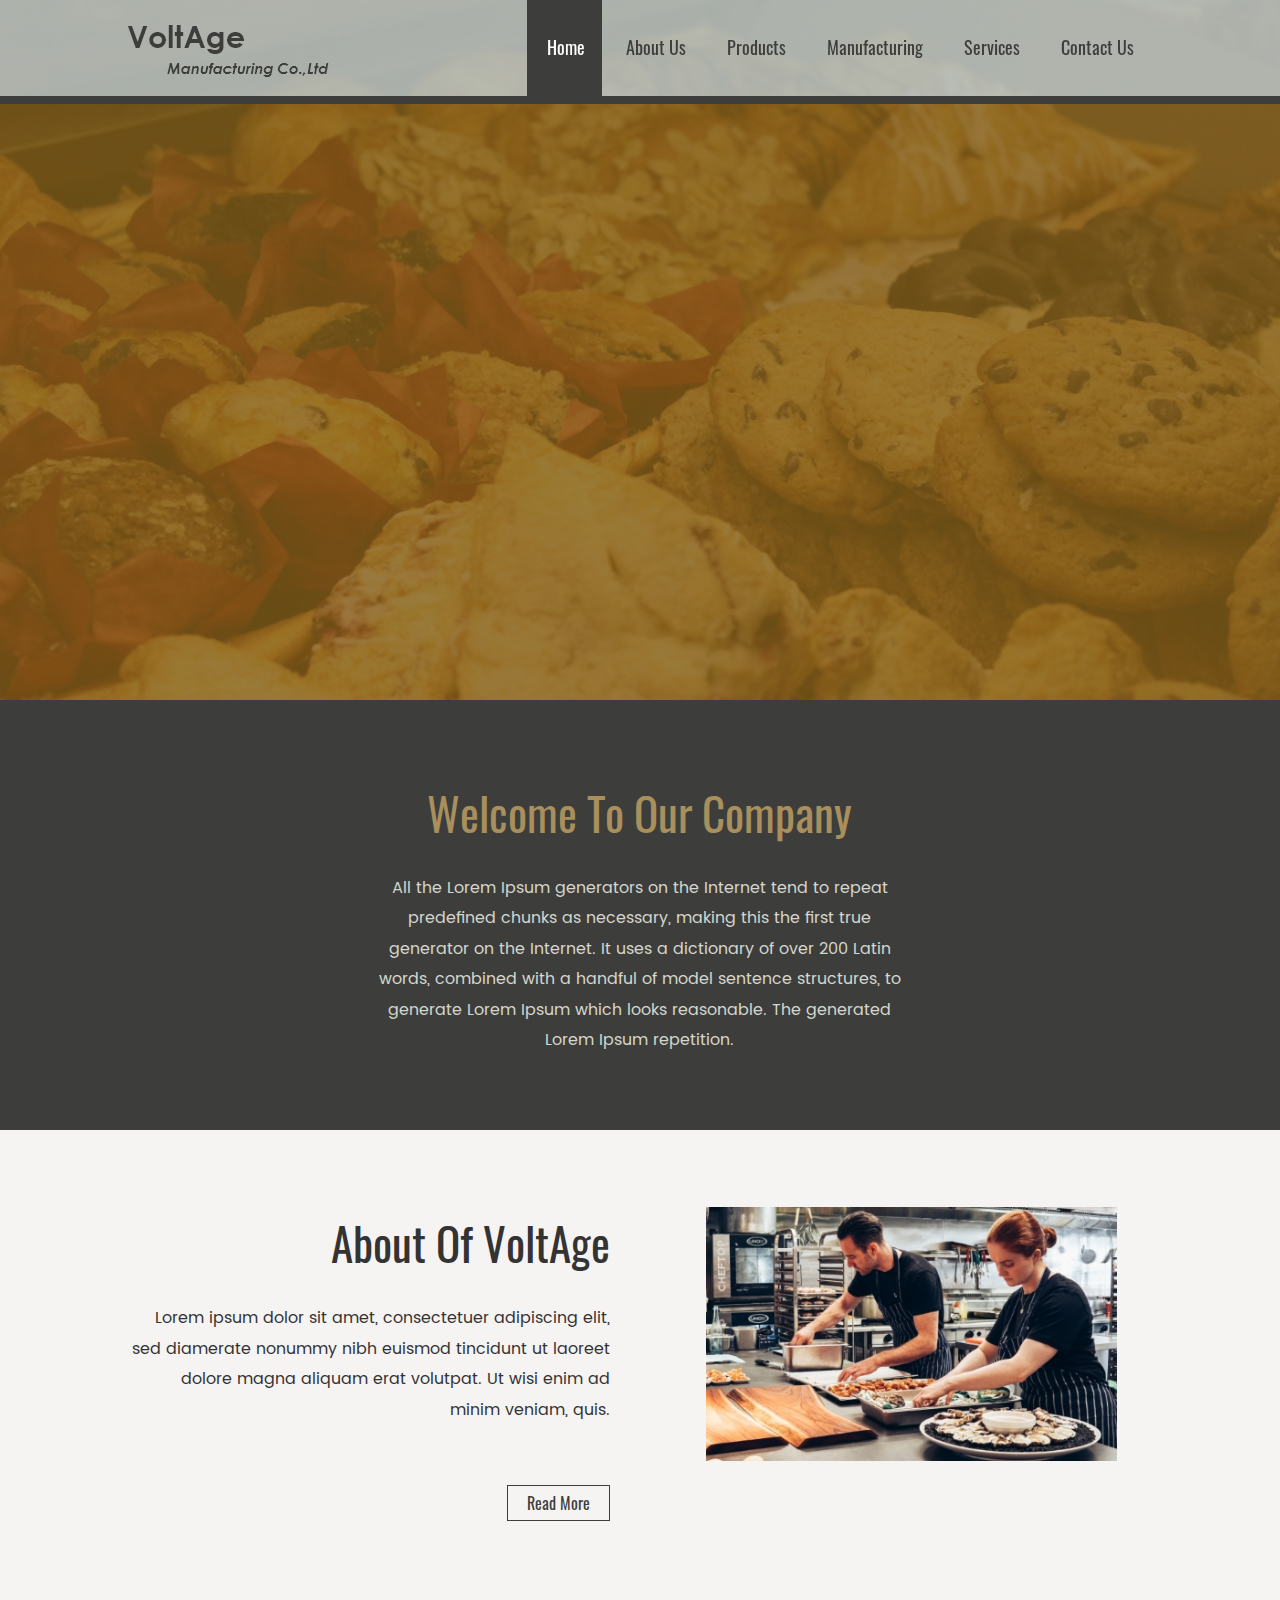
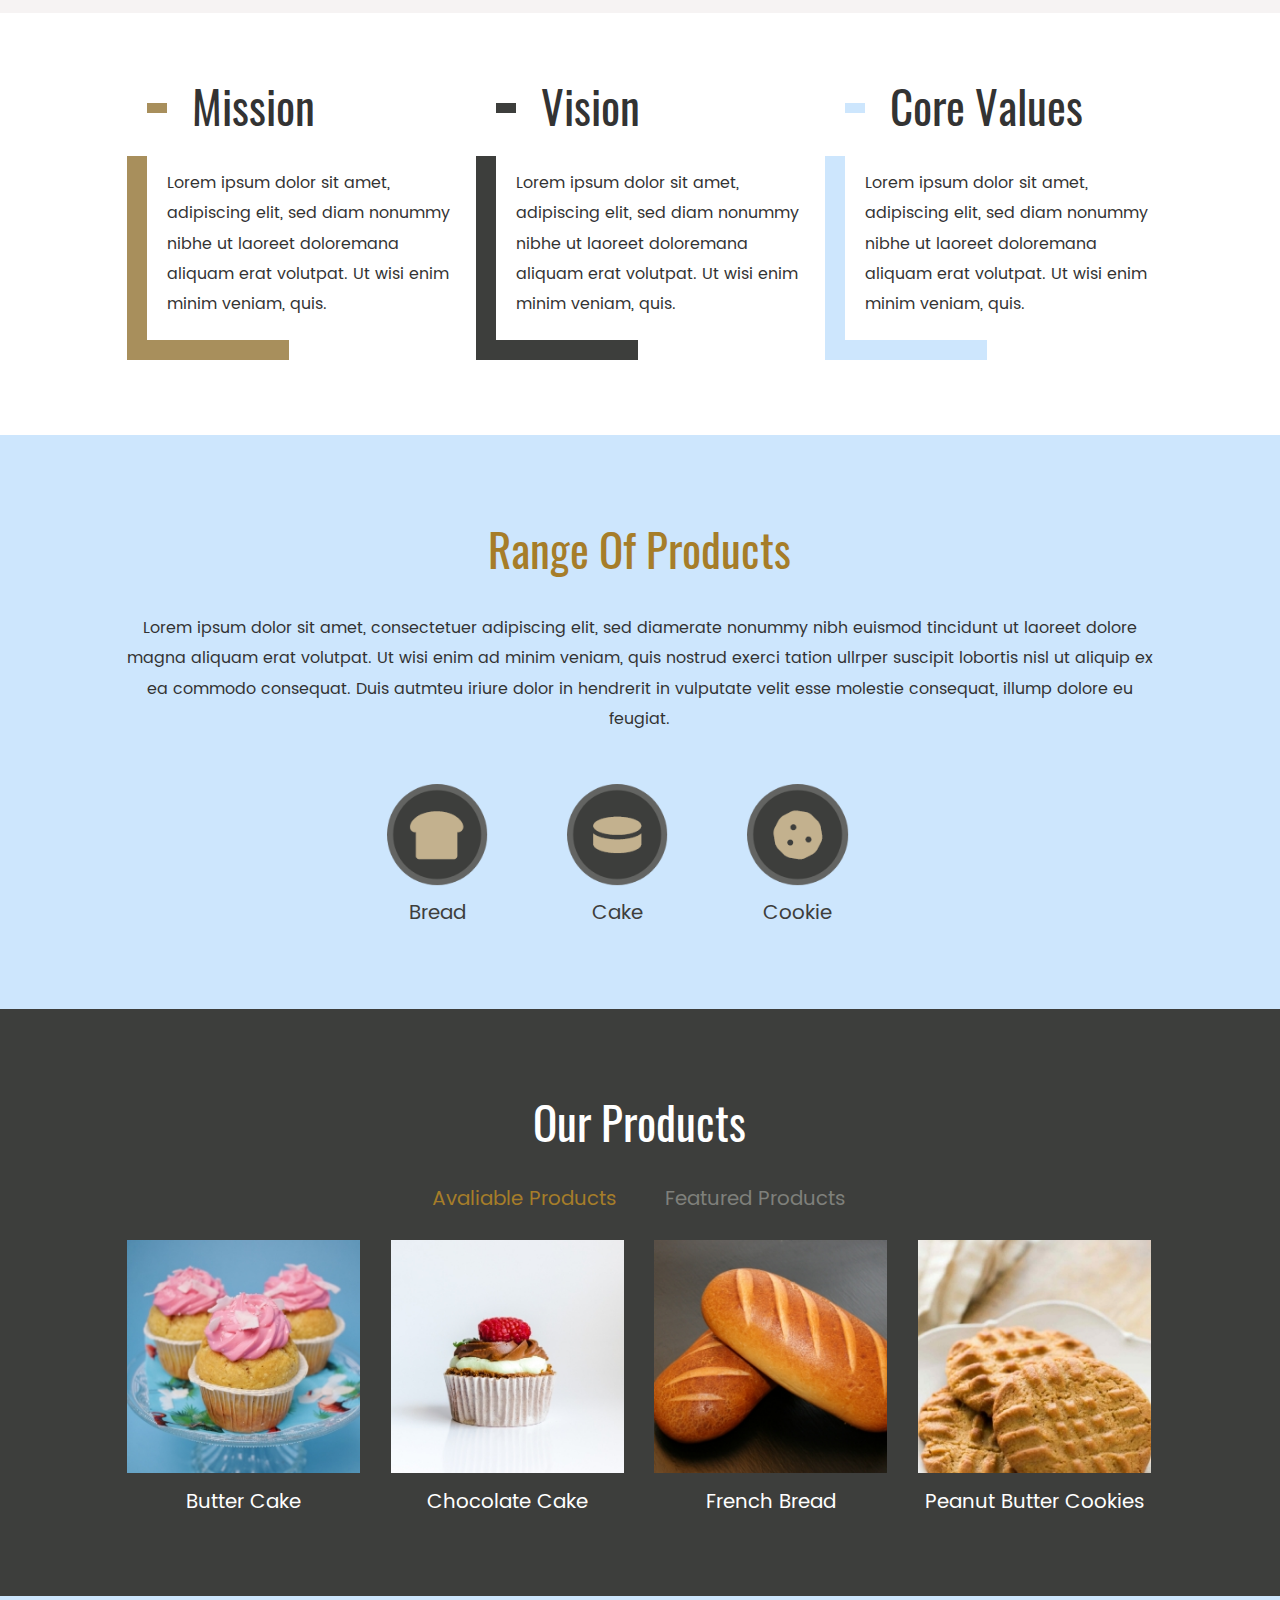
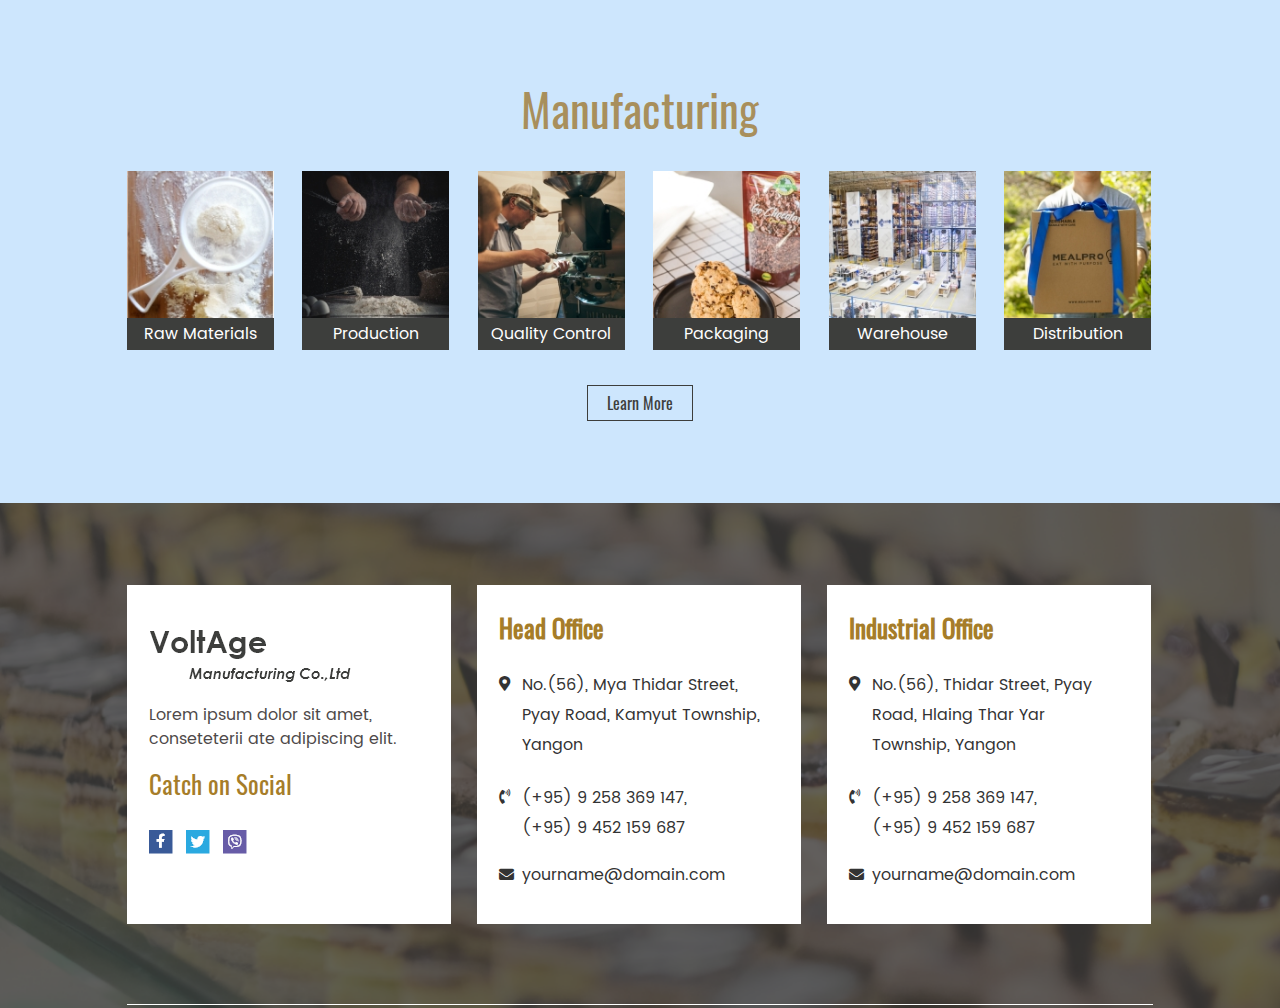
<file: Web Development (Media Query and JS)/index.html>
<!DOCTYPE html>
<html lang="en">

<head>
  <meta charset="UTF-8">
  <meta http-equiv="X-UA-Compatible" content="IE=edge">
  <meta name="viewport" content="width=device-width, initial-scale=1.0">
  <title>Home Page</title>
  <link rel="stylesheet" href="css/reset.css">
  <link rel="stylesheet" href="css/common.css">
  <link rel="stylesheet" href="css/style.css">
  <link rel="stylesheet" href="font/fontawesome/css/all.min.css">
</head>

<body>
  <div class="wrapper">
    <section class="sec-header">
      <header class="nav-bar">
        <div class="l-inner clearfix">
          <h1 class="logo-ico">
            <a href="index.html">
              <img src="img/common/img_common01.png" alt="VoltAge Manufacturing" class="pc">
              <img src="img/common/img_common01_sp.png" alt="VoltAge Manufacturing" class="sp">
            </a>
          </h1>
          <p class="btn-gnavi">
            <span></span>
            <span></span>
            <span></span>
          </p>
          <nav class="nav-list" id="global-navi">
            <ul>
              <li>
                <a href="index.html" class="active">Home</a>
              </li>
              <li>
                <a href="about/index.html">About Us</a>
              </li>
              <li>
                <a href="#">Products</a>
              </li>
              <li>
                <a href="manufacturing/index.html">Manufacturing</a>
              </li>
              <li>
                <a href="#">Services</a>
              </li>
              <li>
                <a href="contact/index.html">Contact Us</a>
              </li>
            </ul>
          </nav>
        </div>
      </header> <!-- /.nav-bar -->
    </section> <!-- /.sec-header -->

    <div id="home">
      <div class="welcome-text">
        <div class="l-inner">
          <div class="welcome-text-inner">
            <h2 class="cmn-ttl">Welcome to Our Company</h2>
            <p class="cmn-p">All the Lorem Ipsum generators on the Internet tend to repeat predefined chunks as necessary, making this the first true generator on the Internet. It uses a dictionary of over 200 Latin words, combined with a handful of model sentence structures,
              to generate Lorem Ipsum which looks reasonable. The generated Lorem Ipsum repetition.</p>
          </div> <!-- /.welcome-text-inner -->
        </div> <!-- /.l-inner -->
      </div> <!-- /.welcome-text -->

      <div class="abt-voltage">
        <div class="l-inner clearfix">
          <div class="ft-left">
            <h2 class="cmn-ttl">About Of VoltAge</h2>
            <p class="cmn-p pc">Lorem ipsum dolor sit amet, consectetuer adipiscing elit, sed diamerate nonummy nibh euismod
              tincidunt ut laoreet dolore magna aliquam erat volutpat. Ut wisi enim ad minim veniam, quis.
            </p>
            <p class="cmn-p sp">Lorem ipsum dolor sit amet, consectetuer adipiscing elit, sed diamerate nonummy nibh euismod tincidunt ut laoreet dolore magna aliquam erat volutpat. Ut wisi enim ad minim veniam, quis nostrud exerci tation ullrper suscipit lobortis nisl ut aliquip
              ex ea commodo consequat. Duis autmteu iriure dolor in hendrerit in vulputate velit esse molestee.</p>
            <a href="./about/index.html" class="cmn-btn">Read More</a>
          </div> <!-- /.ft-left -->
          <div class="ft-right">
            <img src="img/top/img_abt_volt.jpg" alt="about of VoltAge" class="pc">
            <img src="img/top/img_sp_abt-volt.jpg" alt="about of VoltAge" class="sp">
          </div> <!-- /.ft-right -->
        </div> <!-- /.l-inner -->
      </div> <!-- /.abt-of-volt -->

      <div class="mission-vision">
        <div class="l-inner">
          <ul class="clearfix">
            <li class="list-height">
              <h2 class="cmn-ttl">Mission</h2>
              <p class="cmn-p">Lorem ipsum dolor sit amet, adipiscing elit, sed diam nonummy
                nibhe ut laoreet doloremana aliquam erat volutpat. Ut wisi enim minim veniam, quis. </p>
            </li>
            <li class="list-height">
              <h2 class="cmn-ttl">Vision</h2>
              <p class="cmn-p">Lorem ipsum dolor sit amet, adipiscing elit, sed diam nonummy
                nibhe ut laoreet doloremana aliquam erat volutpat. Ut wisi enim minim veniam, quis. </p>
            </li>
            <li class="list-height">
              <h2 class="cmn-ttl">Core Values</h2>
              <p class="cmn-p">Lorem ipsum dolor sit amet, adipiscing elit, sed diam nonummy
                nibhe ut laoreet doloremana aliquam erat volutpat. Ut wisi enim minim veniam, quis. </p>
            </li>
          </ul>
        </div> <!-- /.l-inner -->
      </div> <!-- /.mission-vission -->

      <div class="range-product">
        <div class="l-inner">
          <h2 class="cmn-ttl">Range Of Products</h2>
          <p class="cmn-p">Lorem ipsum dolor sit amet, consectetuer adipiscing elit, sed diamerate nonummy nibh euismod tincidunt ut laoreet dolore magna aliquam erat volutpat. Ut wisi enim ad minim veniam, quis nostrud exerci tation ullrper suscipit lobortis nisl ut aliquip ex ea commodo consequat.
            Duis autmteu iriure dolor in hendrerit in vulputate velit esse molestie consequat, illump dolore eu feugiat.</p>
          <ul class="product-ico clearfix">
            <li>
              <img src="img/top/img_ico01.png" alt="Bread">
              <p class="ico-label">Bread</p>
            </li>
            <li>
              <img src="img/top/img_ico02.png" alt="Cake">
              <p class="ico-label">Cake</p>
            </li>
            <li>
              <img src="img/top/img_ico03.png" alt="Cookie">
              <p class="ico-label">Cookie</p>
            </li>
          </ul>
        </div> <!-- /.l-inner -->
      </div> <!-- /.range-product -->

      <div class="our-product">
        <div class="l-inner">
          <h2 class="cmn-ttl">Our Products</h2>
          <ul id="tabs-nav">
            <li class="active"><a href="#available">Avaliable Products</a></li>
            <li><a href="#feature">Featured Products</a></li>
          </ul>
          <div id="tabs-content">

            <ul class="tab-content clearfix" id="available">
              <li>
                <img src="img/top/img_p01.jpg" alt="Butter Cake" class="pc">
                <img src="img/top/img_sp_p01.jpg" alt="Butter Cake" class="sp">
                <p class="label">Butter Cake</p>
              </li>
              <li>
                <img src="img/top/img_p02.jpg" alt="Chocolate Cake" class="pc">
                <img src="img/top/img_sp_p02.jpg" alt="Butter Cake" class="sp">
                <p class="label">Chocolate Cake</p>
              </li>
              <li>
                <img src="img/top/img_p03.jpg" alt="French Bread" class="pc">
                <img src="img/top/img_sp_p03.jpg" alt="Butter Cake" class="sp">
                <p class="label">French Bread</p>
              </li>
              <li>
                <img src="img/top/img_p04.jpg" alt="Peanut Butter Cookies" class="pc">
                <img src="img/top/img_sp_p04.jpg" alt="Butter Cake" class="sp">
                <p class="label">Peanut Butter Cookies</p>
              </li>
            </ul> <!-- /#available -->

            <ul class="tab-content clearfix" id="feature">
              <li>
                <img src="img/top/img_p01.jpg" alt="Butter Cake" class="pc">
                <img src="img/top/img_sp_p01.jpg" alt="Butter Cake" class="sp">
                <p class="label"> Cake</p>
              </li>
              <li>
                <img src="img/top/img_p02.jpg" alt="Chocolate Cake" class="pc">
                <img src="img/top/img_sp_p02.jpg" alt="Butter Cake" class="sp">
                <p class="label">Chocolate Cake</p>
              </li>
              <li>
                <img src="img/top/img_p03.jpg" alt="French Bread" class="pc">
                <img src="img/top/img_sp_p03.jpg" alt="Butter Cake" class="sp">
                <p class="label">French Bread</p>
              </li>
              <li>
                <img src="img/top/img_p04.jpg" alt="Peanut Butter Cookies" class="pc">
                <img src="img/top/img_sp_p04.jpg" alt="Butter Cake" class="sp">
                <p class="label">Peanut Butter Cookies</p>
              </li>
            </ul> <!-- /#feature -->
          </div>
        </div> <!-- /.l-inner -->
      </div> <!-- /.our-product -->

      <div class="manufacturing">
        <div class="l-inner">
          <h2 class="cmn-ttl">Manufacturing</h2>
          <ul class="clearfix">
            <li>
              <img src="img/top/img_m01.jpg" alt="Raw Materials" class="pc">
              <img src="img/top/img_sp_m01.jpg" alt="Raw Materials" class="sp">
              <p class="label">Raw Materials</p>
            </li>
            <li>
              <img src="img/top/img_m02.jpg" alt="Production " class="pc">
              <img src="img/top/img_sp_m02.jpg" alt="Production" class="sp">
              <p class="label">Production </p>
            </li>
            <li>
              <img src="img/top/img_m03.jpg" alt="Quality Control" class="pc">
              <img src="img/top/img_sp_m03.jpg" alt="Quality Control" class="sp">
              <p class="label">Quality Control</p>
            </li>
            <li>
              <img src="img/top/img_m04.jpg" alt="Packaging" class="pc">
              <img src="img/top/img_sp_m04.jpg" alt="Packaging" class="sp">
              <p class="label">Packaging</p>
            </li>
            <li>
              <img src="img/top/img_m05.jpg" alt="Warehouse" class="pc">
              <img src="img/top/img_sp_m05.jpg" alt="Warehouse" class="sp">
              <p class="label">Warehouse</p>
            </li>
            <li>
              <img src="img/top/img_m06.jpg" alt="Distribution" class="pc">
              <img src="img/top/img_sp_m06.jpg" alt="Distribution" class="sp">
              <p class="label">Distribution</p>
            </li>
          </ul>
          <a href="./manufacturing/index.html" class="cmn-btn">Learn More</a>
        </div> <!-- /.l-inner -->
      </div> <!-- /.manufacturing -->
    </div> <!-- /#home -->

    <section class="cmn-sec-footer">
      <div class="l-inner">
        <div class="clearfix">
          <div class="footer-blk">
            <ul class="footer-list">
              <li>
                <h3 class="footer-img">
                  <a href="index.html">
                    <img src="img/common/img_common01.png" alt="Volt Age Manufacturing" class="pc">
                    <img src="img/common/img_common01_sp.png" alt="Volt Age Manufacturing" class="sp">
                  </a>
                </h3>
              </li>
              <li class="footer-txt">
                Lorem ipsum dolor sit amet, conseteterii ate adipiscing elit.
              </li>
              <li class="social-ttl">
                Catch on Social
              </li>
              <li class="social-ico clearfix">
                <a href="https://www.facebook.com/" class="social-link">
                  <img src="img/common/img_common04.png" alt="image 04">
                </a>
                <a href="https://twitter.en.softonic.com/" class="social-link">
                  <img src="img/common/img_common05.png" alt="image 05">
                </a>
                <a href="https://www.viber.com/en/" class="social-link">
                  <img src="img/common/img_common06.png" alt="image 06">
                </a>
              </li>
            </ul>
          </div>

          <div class="footer-blk">
            <ul class="footer-list">
              <li>
                <h3 class="footer-ttl">Head Office</h3>
              </li>
              <li class="footer-address">
                <a href="#">
                  No.(56), Mya Thidar Street, Pyay Road, Kamyut Township, Yangon
                </a>
              </li>
              <li class="footer-phone">
                <a href="tel:959258369147">
                  (+95) 9 258 369 147,<br class="pc">
                  (+95) 9 452 159 687
                </a>
              </li>
              <li class="footer-mail">
                <a href="mailto:yourname@domain.com">
                  yourname@domain.com
                </a>
              </li>
            </ul>
          </div>

          <div class="footer-blk">
            <ul class="footer-list">
              <li>
                <h3 class="footer-ttl">Industrial Office</h3>
              </li>
              <li class="footer-address">
                <a href="#">
                  No.(56), Thidar Street, Pyay Road, Hlaing Thar Yar Township, Yangon
                </a>
              </li>
              <li class="footer-phone">
                <a href="tel:959258369147">
                  (+95) 9 258 369 147,<br class="pc">
                  (+95) 9 452 159 687
                </a>
              </li>
              <li class="footer-mail">
                <a href="mailto:yourname@domain.com">
                  yourname@domain.com
                </a>
              </li>
            </ul>
          </div>
        </div>

        <div class="footer-copyright">
          <p>Copyright © 2022 VoltAge Manufacturing Co.,Ltd. All rights reserved | Web Design by <span class="scm">SCM</span></p>
        </div>
      </div>
    </section> <!-- /.cmn-sec-footer -->
  </div> <!-- /.wrapper -->
  <script src="js/library/jquery.js"></script>
  <script src="js/library/heightline.js"></script>
  <script src="js/tab.js"></script>
  <script src="js/common.js"></script>
</body>

</html>
</file>
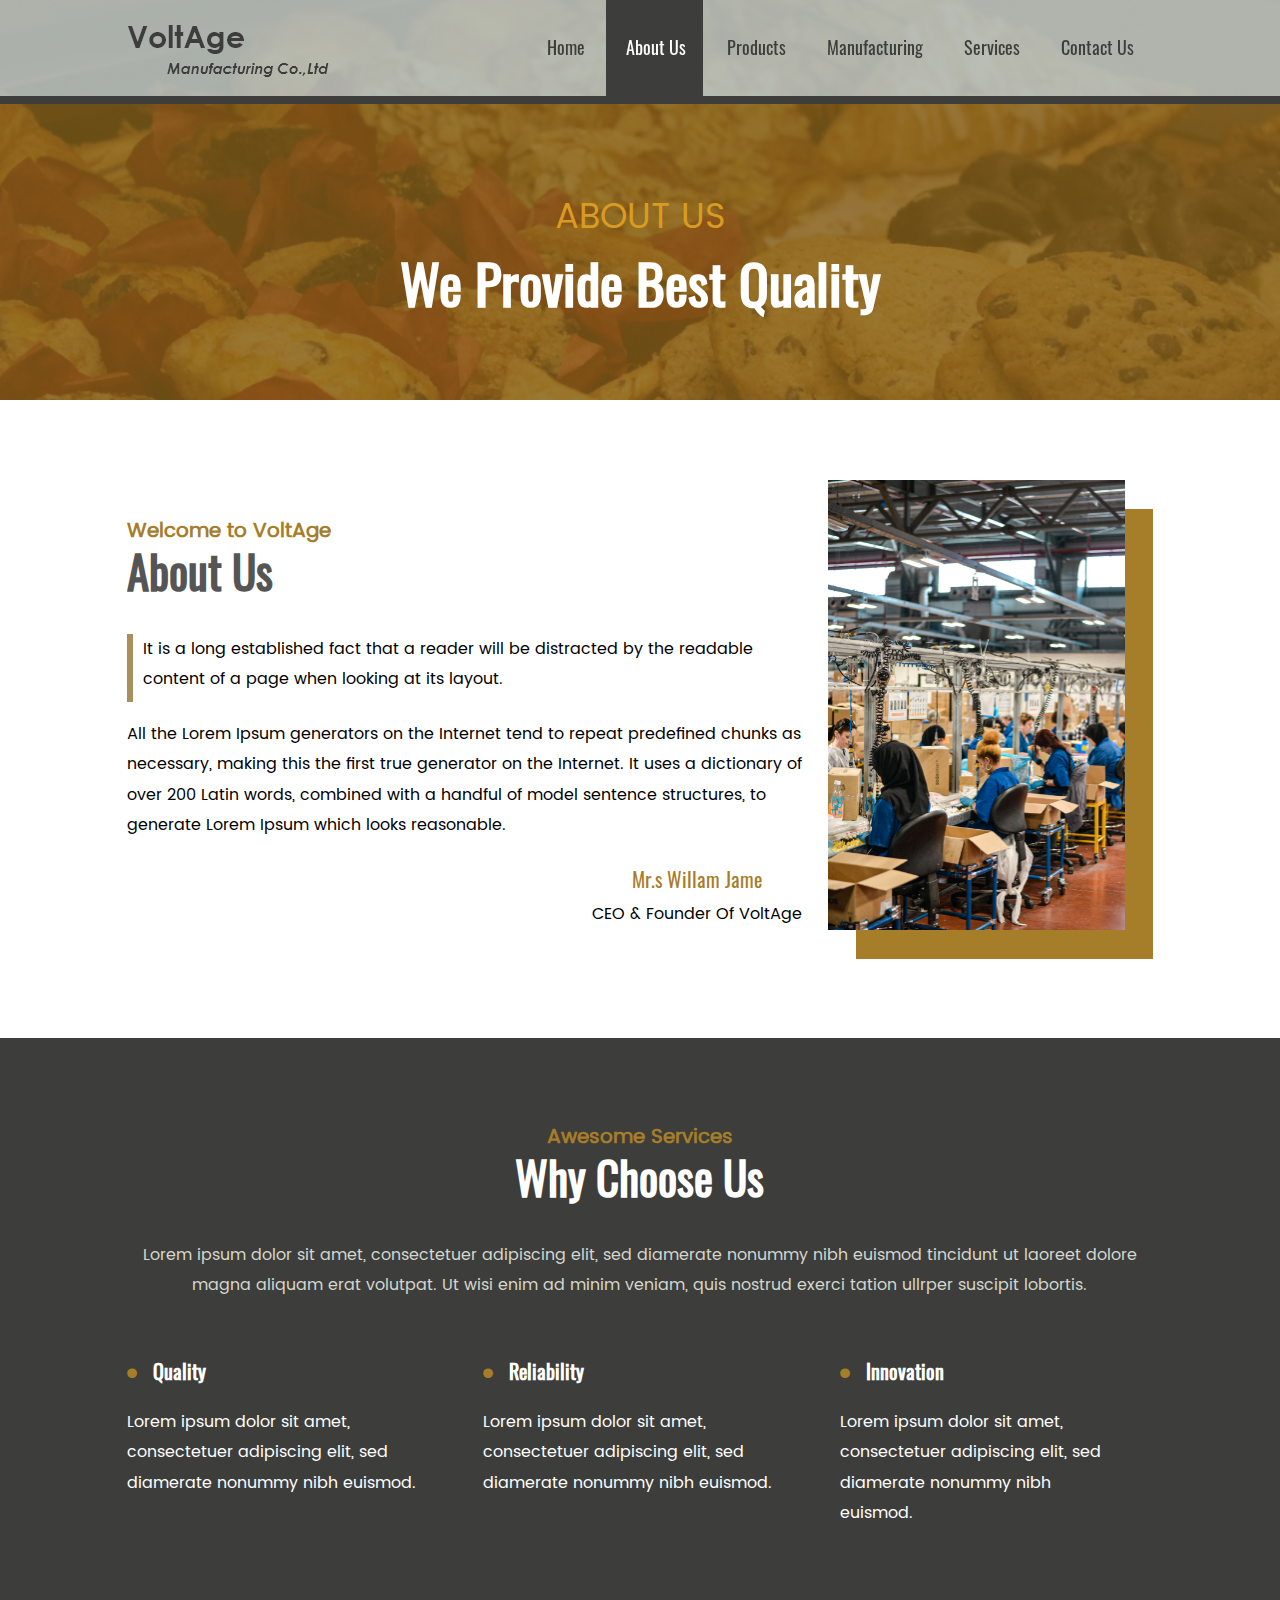
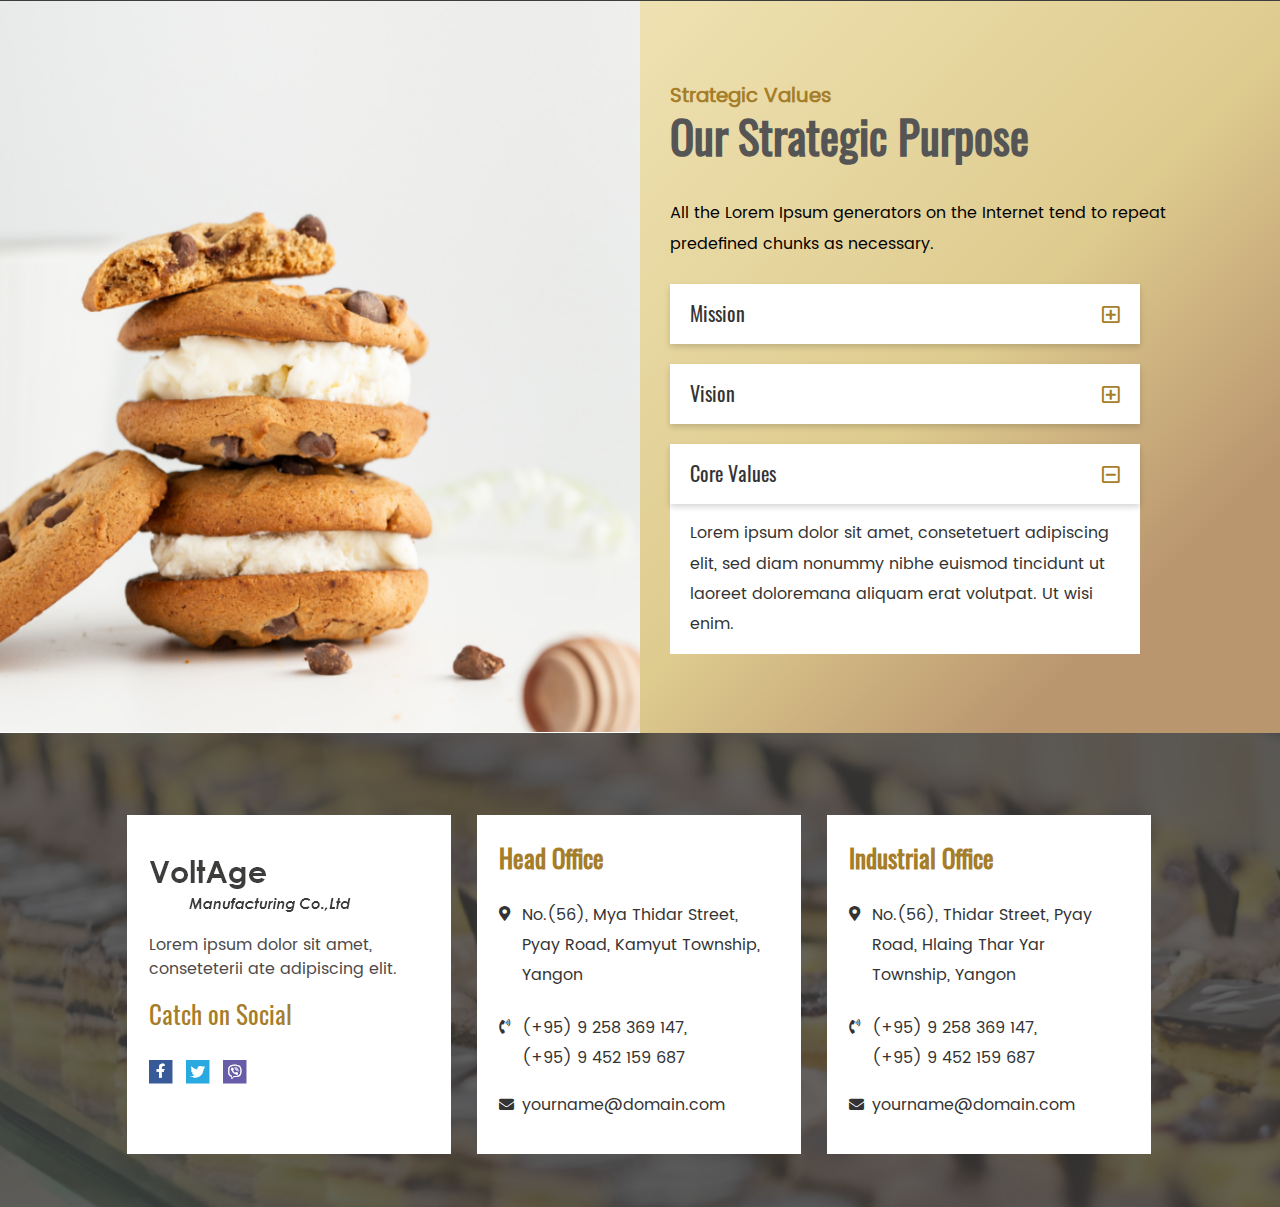
<file: Web Development (Media Query and JS)/about/index.html>
<!DOCTYPE html>
<html lang="en">

<head>
  <meta charset="UTF-8">
  <meta http-equiv="X-UA-Compatible" content="IE=edge">
  <meta name="viewport" content="width=device-width, initial-scale=1.0">
  <title>About Page</title>
  <link rel="stylesheet" href="../css/reset.css">
  <link rel="stylesheet" href="../css/common.css">
  <link rel="stylesheet" href="../css/style.css">
  <link rel="stylesheet" href="../font/fontawesome/css/all.min.css">
</head>

<body>
  <div class="wrapper">
    <section class="cmn-sec-header">
      <header class="nav-bar">
        <div class="l-inner clearfix">
          <h1 class="logo-ico">
            <a href="../index.html">
              <img src="../img/common/img_common01.png" alt="VoltAge Manufacturing" class="pc">
              <img src="../img/common/img_common01_sp.png" alt="VoltAge Manufacturing" class="sp">
            </a>
          </h1>
          <p class="btn-gnavi">
            <span></span>
            <span></span>
            <span></span>
          </p>
          <nav class="nav-list" id="global-navi">
            <ul>
              <li>
                <a href="../index.html">Home</a>
              </li>
              <li>
                <a href="../about/index.html" class="active">About Us</a>
              </li>
              <li>
                <a href="#">Products</a>
              </li>
              <li>
                <a href="../manufacturing/index.html">Manufacturing</a>
              </li>
              <li>
                <a href="#">Services</a>
              </li>
              <li>
                <a href="../contact/index.html">Contact Us</a>
              </li>
            </ul>
          </nav>
        </div>
      </header> <!-- /.nav-bar -->
      <div class="ttl-header">
        <span class="small-ttl">ABOUT US</span>
        <h2 class="large-ttl">We Provide Best Quality</h2>
      </div>
    </section> <!-- /.sec-header -->

    <section class="sec-about-us">
      <div class="l-inner">
        <div class="about-us-block clearfix">
          <div class="about-us-left ft-left clearfix">
            <h2 class="cmn-header">
              <span class="sub-txt">Welcome to VoltAge</span><br>
              About Us
            </h2>
            <p class="f-para">It is a long established fact that a reader will be distracted by the readable content of a page when looking at its layout.</p>
            <p class="s-para">All the Lorem Ipsum generators on the Internet tend to repeat predefined chunks as necessary, making this the first true generator on the Internet. It uses a dictionary of over 200 Latin words, combined with a handful of model sentence structures, to generate Lorem Ipsum which looks reasonable.</p>
            <p class="t-para ft-right">
              <span>Mr.s Willam Jame</span><br>
              CEO & Founder Of VoltAge
            </p>
          </div>
          <div class="about-us-right ft-right"></div>
        </div>
      </div>
    </section> <!-- section-about-us -->

    <section class="sec-about-services">
      <div class="l-inner">
        <div class="about-services">
          <h2 class="cmn-header">
            <span class="sub-txt">Awesome Services</span><br>
            Why Choose Us
          </h2>
          <p class="about-choose-us">Lorem ipsum dolor sit amet, consectetuer adipiscing elit, sed diamerate nonummy nibh euismod tincidunt ut laoreet dolore magna aliquam erat volutpat. Ut wisi enim ad minim veniam, quis nostrud exerci tation ullrper suscipit lobortis.</p>
        </div>
        <div class="about-services-list">
          <ul class="clearfix">
            <li>
              <h2 class="cmn-header">Quality</h2>
              <p class="services-txt">Lorem ipsum dolor sit amet, consectetuer adipiscing elit, sed diamerate nonummy nibh euismod.</p>
            </li>
            <li>
              <h2 class="cmn-header">Reliability</h2>
              <p class="services-txt">Lorem ipsum dolor sit amet, consectetuer adipiscing elit, sed diamerate nonummy nibh euismod.</p>
            </li>
            <li>
              <h2 class="cmn-header">Innovation</h2>
              <p class="services-txt">Lorem ipsum dolor sit amet, consectetuer adipiscing elit, sed diamerate nonummy nibh euismod.</p>
            </li>
          </ul>
        </div>
      </div>
    </section> <!-- sec-about-services -->
    <section class="sec-about-purpose purpose-lh">
      <div class="about-purpose-block clearfix">
        <div class="about-purpose-left"></div>
        <div class="about-purpose-right ft-right purpose-lh">
          <h2 class="cmn-header">
            <span class="sub-txt">Strategic Values</span><br>
            Our Strategic Purpose
          </h2>
          <p class="about-p-text">All the Lorem Ipsum generators on the Internet tend to repeat predefined chunks as necessary.</p>
          <div class="accordion-block">
            <div class="about-purpose-list">
              <a class="clearfix">
                Mission
                <i class="far fa-plus-square"></i>
              </a>
              <div class="about-content">
                <p>Lorem ipsum dolor sit amet, consetetuert adipiscing elit, sed diam nonummy nibhe euismod tincidunt ut laoreet doloremana aliquam erat volutpat. Ut wisi enim.</p>
              </div>
            </div>
            <div class="about-purpose-list">
              <a class="clearfix">
                Vision
                <i class="far fa-plus-square"></i>
              </a>
              <div class="about-content">
                <p>Lorem ipsum dolor sit amet, consetetuert adipiscing elit, sed diam nonummy nibhe euismod tincidunt ut laoreet doloremana aliquam erat volutpat. Ut wisi enim.</p>
              </div>
            </div>
            <div class="about-purpose-list">
              <a class="clearfix">
                Core Values
                <i class="far fa-plus-square"></i>
              </a>
              <div class="about-content">
                <p>Lorem ipsum dolor sit amet, consetetuert adipiscing elit, sed diam nonummy nibhe euismod tincidunt ut laoreet doloremana aliquam erat volutpat. Ut wisi enim.</p>
              </div>
            </div>
          </div>
        </div>
      </div>
    </section> <!-- sec-about-purpose -->

    <section class="cmn-sec-footer">
      <div class="l-inner">
        <div class="clearfix">
          <div class="footer-blk">
            <ul class="footer-list clearfix">
              <li>
                <h3 class="footer-img">
                  <a href="../index.html">
                    <img src="../img/common/img_common01.png" alt="Volt Age Manufacturing" class="pc">
                    <img src="../img/common/img_common01_sp.png" alt="Volt Age Manufacturing" class="sp">
                  </a>
                </h3>
              </li>
              <li class="footer-txt">
                Lorem ipsum dolor sit amet, conseteterii ate adipiscing elit.
              </li>
              <li class="social-ttl">
                Catch on Social
              </li>
              <li class="social-ico">
                <a href="https://www.facebook.com/" class="social-link">
                  <img src="../img/common/img_common04.png" alt="image 04">
                </a>
                <a href="https://twitter.en.softonic.com/" class="social-link">
                  <img src="../img/common/img_common05.png" alt="image 05">
                </a>
                <a href="https://www.viber.com/en/" class="social-link">
                  <img src="../img/common/img_common06.png" alt="image 06">
                </a>
              </li>
            </ul>
          </div>

          <div class="footer-blk">
            <ul class="footer-list">
              <li>
                <h3 class="footer-ttl">Head Office</h3>
              </li>
              <li class="footer-address">
                <a href="#">
                  No.(56), Mya Thidar Street, Pyay Road, Kamyut Township, Yangon
                </a>
              </li>
              <li class="footer-phone">
                <a href="tel:959258369147">
                  (+95) 9 258 369 147,<br class="pc">
                  (+95) 9 452 159 687
                </a>
              </li>
              <li class="footer-mail">
                <a href="mailto:yourname@domain.com">
                  yourname@domain.com
                </a>
              </li>
            </ul>
          </div>

          <div class="footer-blk">
            <ul class="footer-list">
              <li>
                <h3 class="footer-ttl">Industrial Office</h3>
              </li>
              <li class="footer-address">
                <a href="#">
                  No.(56), Thidar Street, Pyay Road, Hlaing Thar Yar Township, Yangon
                </a>
              </li>
              <li class="footer-phone">
                <a href="tel:959258369147">
                  (+95) 9 258 369 147,<br class="pc">
                  (+95) 9 452 159 687
                </a>
              </li>
              <li class="footer-mail">
                <a href="mailto:yourname@domain.com">
                  yourname@domain.com
                </a>
              </li>
            </ul>
          </div>
        </div>

        <div class="footer-copyright">
          <p>Copyright © 2022 VoltAge Manufacturing Co.,Ltd. All rights reserved | Web Design by <span class="scm">SCM</span></p>
        </div>
      </div>
    </section> <!-- /.cmn-sec-footer -->

  </div> <!-- /.wrapper -->

  <script src="../js/library/jquery.js"></script>
  <script src="../js/library/heightline.js"></script>
  <script src="../js/accordion.js"></script>
  <script src="../js/common.js"></script>
</body>

</html>
</file>
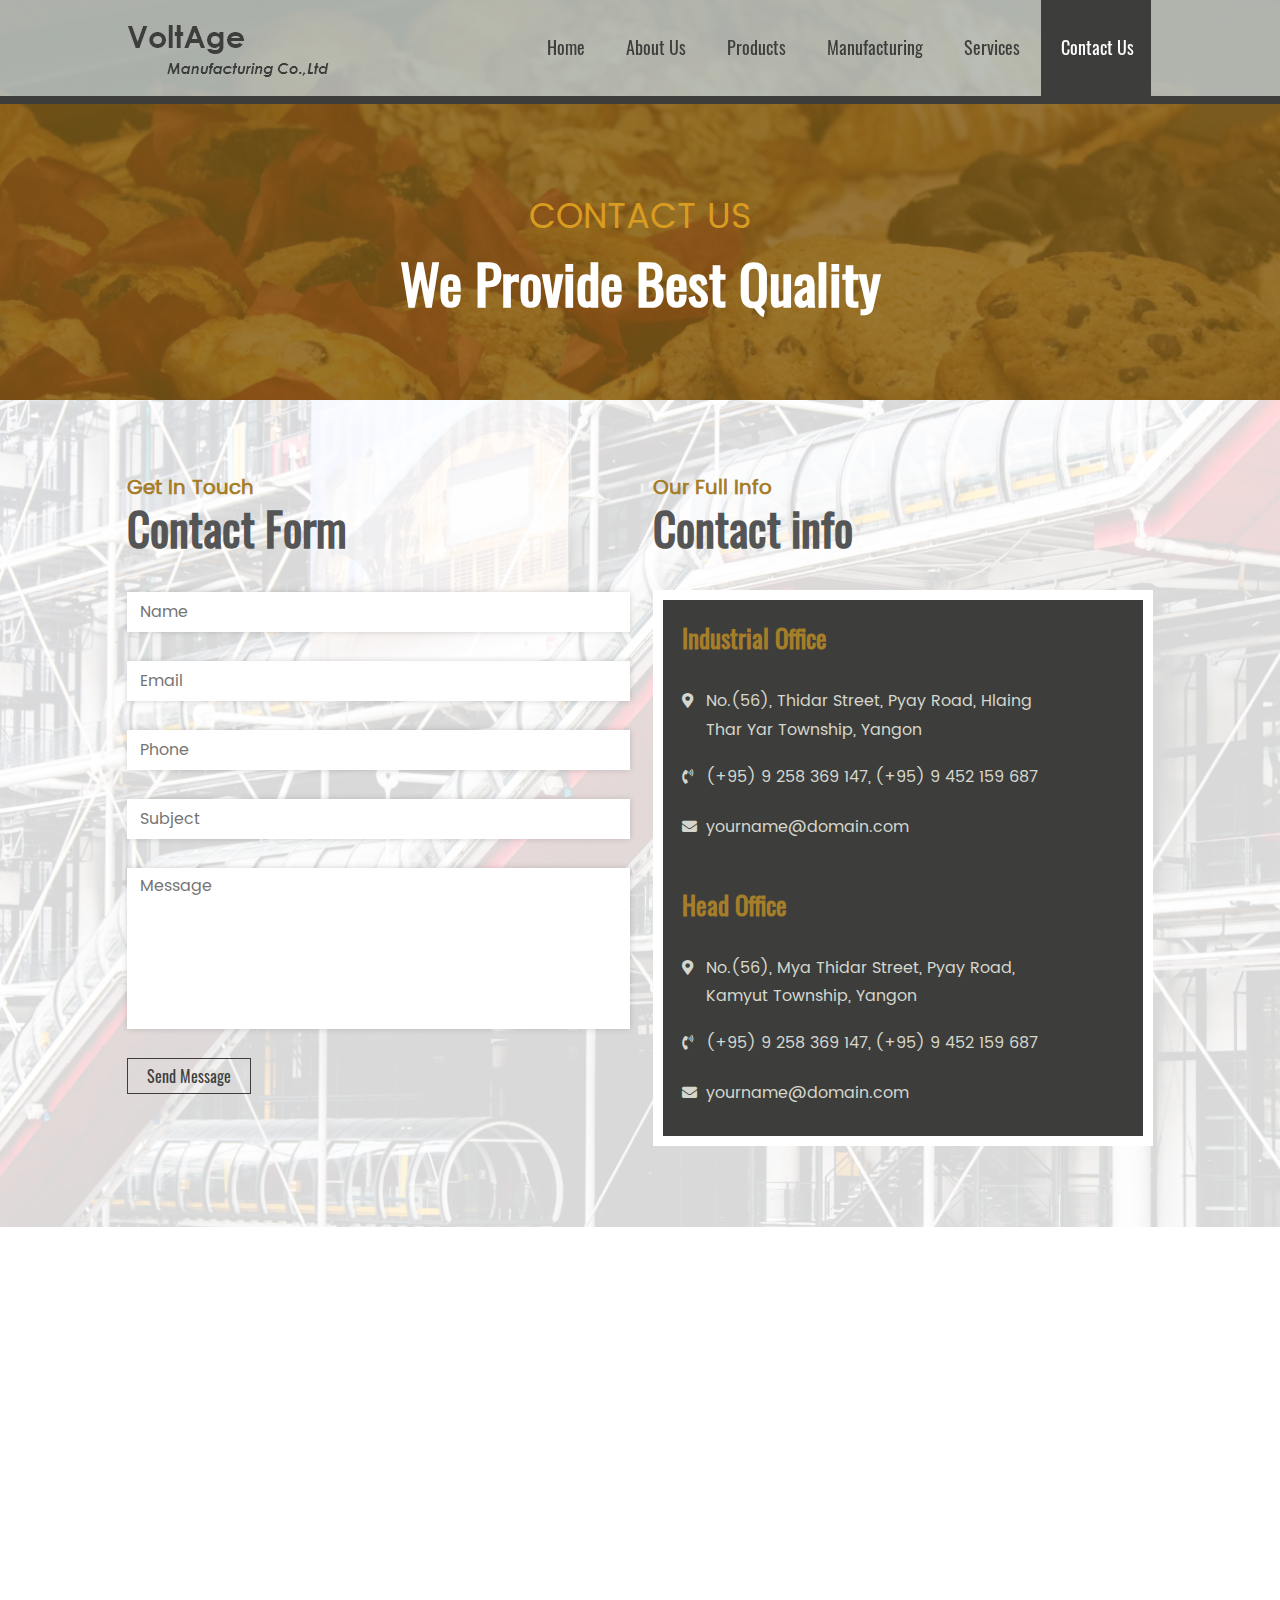
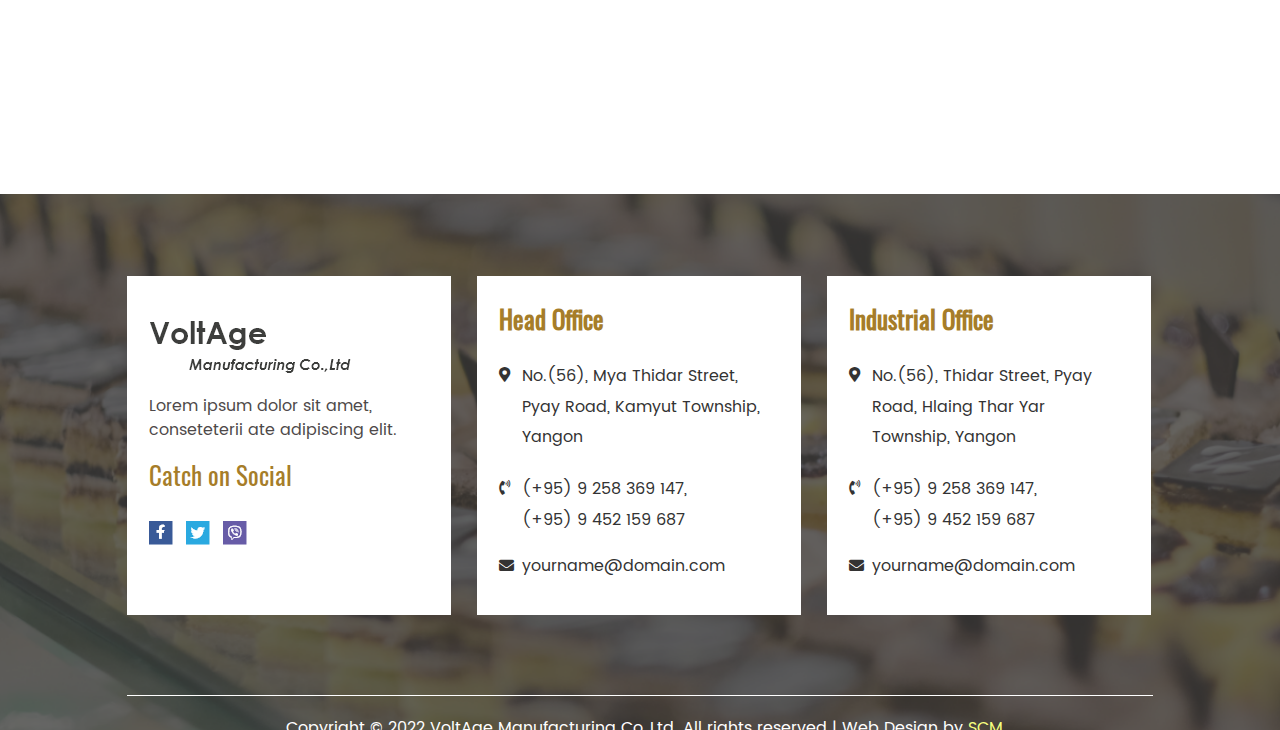
<file: Web Development (Media Query and JS)/contact/index.html>
<!DOCTYPE html>
<html lang="en">

<head>
  <meta charset="UTF-8">
  <meta http-equiv="X-UA-Compatible" content="IE=edge">
  <meta name="viewport" content="width=device-width, initial-scale=1.0">
  <title>Contact Page</title>
  <link rel="stylesheet" href="../css/reset.css">
  <link rel="stylesheet" href="../css/common.css">
  <link rel="stylesheet" href="../css/style.css">
  <link rel="stylesheet" href="../font/fontawesome/css/all.min.css">
</head>

<body>
  <div class="wrapper">
    <div class="contact">
      <section class="cmn-sec-header">
        <header class="nav-bar">
          <div class="l-inner clearfix">
            <h1 class="logo-ico">
              <a href="../index.html">
                <img src="../img/common/img_common01.png" alt="VoltAge Manufacturing" class="pc">
                <img src="../img/common/img_common01_sp.png" alt="VoltAge Manufacturing" class="sp">
              </a>
            </h1>
            <p class="btn-gnavi">
              <span></span>
              <span></span>
              <span></span>
            </p>
            <nav class="nav-list" id="global-navi">
              <ul>
                <li>
                  <a href="../index.html">Home</a>
                </li>
                <li>
                  <a href="../about/index.html">About Us</a>
                </li>
                <li>
                  <a href="#">Products</a>
                </li>
                <li>
                  <a href="../manufacturing/index.html">Manufacturing</a>
                </li>
                <li>
                  <a href="#">Services</a>
                </li>
                <li>
                  <a href="../contact/index.html" class="active">Contact Us</a>
                </li>
              </ul>
            </nav>
          </div>
        </header> <!-- /.nav-bar -->
        <div class="ttl-header">
          <span class="small-ttl">CONTACT US</span>
          <h2 class="large-ttl">We Provide Best Quality</h2>
        </div>
      </section> <!-- /.sec-header -->

      <section class="sec-content-one">
        <div class="l-inner clearfix">
          <div class="fl-left">
            <h2 class="cmn-header">
              <span class="sub-txt">Get In Touch</span><br>
              Contact Form
            </h2>
            <form action="#" class="form-style">
              <input type="text" class="name input-style" placeholder="Name">
              <input type="text" class="email input-style" placeholder="Email">
              <input type="text" class="phone input-style" placeholder="Phone">
              <input type="text" class="subject input-style" placeholder="Subject">
              <input type="text" class="message textarea-style" placeholder="Message">
              <button type="submit" class="cmn-btn"><span class="btn-font">Send Message</span></button>
            </form>
          </div>
          <div class="fl-right">
            <h2 class="cmn-header">
              <span class="sub-txt">Our Full Info</span><br>
              Contact info
            </h2>
            <div class="contact-info">
              <div class="contact-blk">
                <h3 class="contact-ttl">Industrial Office</h3>
                <ul>
                  <li class="contact-address">
                    <a href="#">No.(56), Thidar Street, Pyay Road, Hlaing Thar Yar <span class="a-tag">Township, Yangon</span></a>
                  </li>
                  <li class="contact-phone">
                    <a href="tel:959258369147">(+95) 9 258 369 147,</a><br class="one-line">
                    <a href="tel:959452159687">(+95) 9 452 159 687</a>
                  </li>
                  <li class="contact-mail">
                    <a href="mailto:yourname@domain.com">yourname@domain.com</a>
                  </li>
                </ul>
              </div>
              <div class="contact-blk">
                <h3 class="contact-ttl">Head Office</h3>
                <ul>
                  <li class="contact-address">
                    <a href="#">No.(56), Mya Thidar Street, Pyay Road, Kamyut Township, Yangon</a>
                  </li>
                  <li class="contact-phone">
                    <a href="tel:959258369147">(+95) 9 258 369 147,</a><br class="one-line">
                    <a href="tel:959452159687">(+95) 9 452 159 687</a>
                  </li>


                  <li class="contact-mail">
                    <a href="mailto:yourname@domain.com">yourname@domain.com</a>
                  </li>
                </ul>
              </div>
            </div>
          </div>
        </div>
      </section> <!-- /.sec-content-one -->

      <section class="sec-content-two">
        <div class="l-inner clearfix">
          <iframe src="https://www.google.com/maps/embed?pb=!1m18!1m12!1m3!1d3818.5440454191175!2d96.13509161389375!3d16.848960922546926!2m3!1f0!2f0!3f0!3m2!1i1024!2i768!4f13.1!3m3!1m2!1s0x30c19492c4bbe131%3A0x974ebe72a63ebb40!2sPyay%20Rd%2C%20Yangon!5e0!3m2!1sen!2smm!4v1642750495629!5m2!1sen!2smm" width="600" height="450" style="border:0;" allowfullscreen="" loading="lazy"></iframe>
        </div>
      </section> <!-- /.sec-content-two -->

      <section class="cmn-sec-footer">
        <div class="l-inner">
          <div class="clearfix">
            <div class="footer-blk">
              <ul class="footer-list clearfix">
                <li>
                  <h3 class="footer-img">
                    <a href="../index.html">
                      <img src="../img/common/img_common01.png" alt="Volt Age Manufacturing" class="pc">
                      <img src="../img/common/img_common01_sp.png" alt="Volt Age Manufacturing" class="sp">
                    </a>
                  </h3>
                </li>
                <li class="footer-txt">
                  Lorem ipsum dolor sit amet, conseteterii ate adipiscing elit.
                </li>
                <li class="social-ttl">
                  Catch on Social
                </li>
                <li class="social-ico">
                  <a href="https://www.facebook.com/" class="social-link">
                    <img src="../img/common/img_common04.png" alt="image 04">
                  </a>
                  <a href="https://twitter.en.softonic.com/" class="social-link">
                    <img src="../img/common/img_common05.png" alt="image 05">
                  </a>
                  <a href="https://www.viber.com/en/" class="social-link">
                    <img src="../img/common/img_common06.png" alt="image 06">
                  </a>
                </li>
              </ul>
            </div>

            <div class="footer-blk">
              <ul class="footer-list">
                <li>
                  <h3 class="footer-ttl">Head Office</h3>
                </li>
                <li class="footer-address">
                  <a href="#">
                    No.(56), Mya Thidar Street, Pyay Road, Kamyut Township, Yangon
                  </a>
                </li>
                <li class="footer-phone">
                  <a href="tel:959258369147">
                    (+95) 9 258 369 147,<br class="pc">
                    (+95) 9 452 159 687
                  </a>
                </li>
                <li class="footer-mail">
                  <a href="mailto:yourname@domain.com">
                    yourname@domain.com
                  </a>
                </li>
              </ul>
            </div>

            <div class="footer-blk">
              <ul class="footer-list">
                <li>
                  <h3 class="footer-ttl">Industrial Office</h3>
                </li>
                <li class="footer-address">
                  <a href="#">
                    No.(56), Thidar Street, Pyay Road, Hlaing Thar Yar Township, Yangon
                  </a>
                </li>
                <li class="footer-phone">
                  <a href="tel:959258369147">
                    (+95) 9 258 369 147,<br class="pc">
                    (+95) 9 452 159 687
                  </a>
                </li>
                <li class="footer-mail">
                  <a href="mailto:yourname@domain.com">
                    yourname@domain.com
                  </a>
                </li>
              </ul>
            </div>
          </div>

          <div class="footer-copyright">
            <p>Copyright © 2022 VoltAge Manufacturing Co.,Ltd. All rights reserved | Web Design by <span class="scm">SCM</span></p>
          </div>
        </div>
      </section> <!-- /.cmn-sec-footer -->
    </div>
  </div> <!-- /.wrapper -->
  <script src="../js/library/jquery.js"></script>
  <script src="../js/library/heightline.js"></script>
  <script src="../js/common.js"></script>
</body>

</html>
</file>
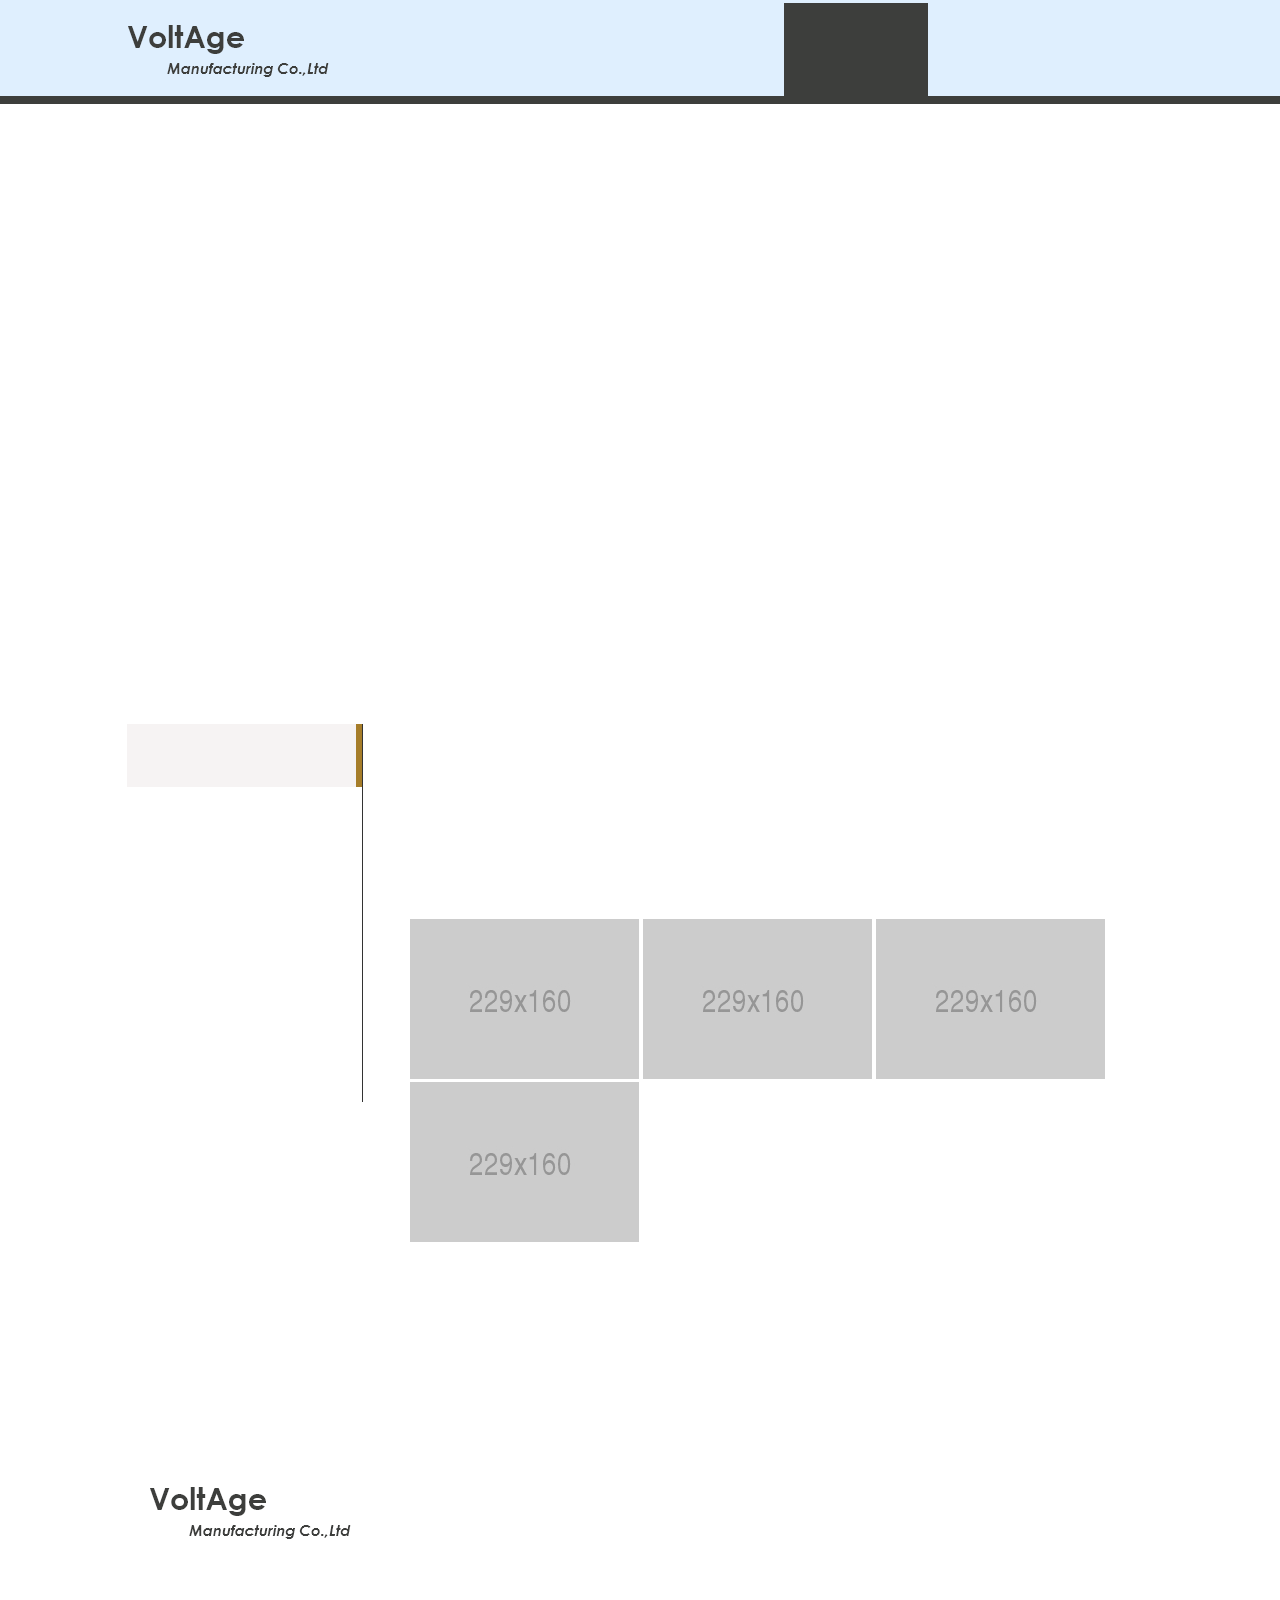
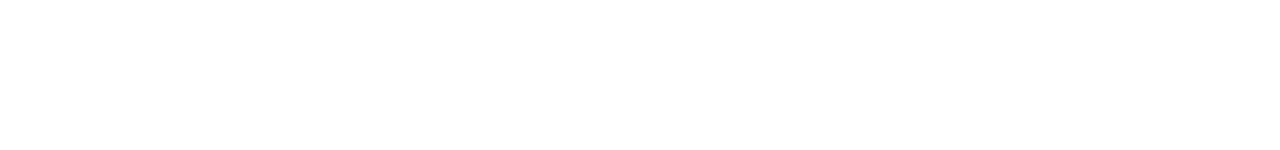
<file: Web Development (Media Query and JS)/manufacturing/index.html>
<!DOCTYPE html>
<html lang="en">

<head>
  <meta charset="UTF-8">
  <meta http-equiv="X-UA-Compatible" content="IE=edge">
  <meta name="viewport" content="width=device-width, initial-scale=1.0">
  <title>Manufacturing Page</title>
  <link rel="stylesheet" href="../css/reset.css">
  <link rel="stylesheet" href="../css/common.css">
  <link rel="stylesheet" href="../css/slick.css">
  <link rel="stylesheet" href="../css/slick-theme.css">
  <link rel="stylesheet" href="../css/style.css">
  <link rel="stylesheet" href="../font/fontawesome/css/all.min.css">
</head>

<body>
  <div class="wrapper">
    <section class="cmn-sec-header">
      <header class="nav-bar">
        <div class="l-inner clearfix">
          <h1 class="logo-ico">
            <a href="../index.html">
              <img src="../img/common/img_common01.png" alt="VoltAge Manufacturing" class="pc">
              <img src="../img/common/img_common01_sp.png" alt="VoltAge Manufacturing" class="sp">
            </a>
          </h1>
          <p class="btn-gnavi">
            <span></span>
            <span></span>
            <span></span>
          </p>
          <nav class="nav-list" id="global-navi">
            <ul>
              <li>
                <a href="../index.html">Home</a>
              </li>
              <li>
                <a href="../about/index.html">About Us</a>
              </li>
              <li>
                <a href="#">Products</a>
              </li>
              <li>
                <a href="../manufacturing/index.html" class="active">Manufacturing</a>
              </li>
              <li>
                <a href="#">Services</a>
              </li>
              <li>
                <a href="../contact/index.html">Contact Us</a>
              </li>
            </ul>
          </nav>
        </div>
      </header> <!-- /.nav-bar -->
      <div class="ttl-header">
        <span class="small-ttl">MANUFACTURING</span>
        <h2 class="large-ttl">We Provide Best Quality</h2>
      </div>
    </section> <!-- /.sec-header -->

    <section class="sec-manufacturing-blk">
      <div class="l-inner">
        <div class="manufacturing-pra">
          <h2 class="cmn-header">
            <span class="sub-txt">How We Do</span><br>
            Manufacturing
          </h2>
          <p class="manu-txt">
            Manufacturing is the production of products for use or sale using labor and machines, tools, chemical or biological processing or <br class="pc">
            formulation, and is the essence of secondary industry. The term may refer to a range of human activity from handicraft to high tech but is <br class="pc">
            most commonly applied to industrial design, in which raw materials from primary industry.
          </p>
        </div>
        <div class="clearfix">
          <div class="ft-left manufac-left-blk">
            <ul class="manufac-lists">
              <li class="active">
                <a href="#raw">Raw Materials</a>
              </li>
              <li>
                <a href="#pro">Production</a>
              </li>
              <li>
                <a href="#quality">Quality Control</a>
              </li>
              <li>
                <a href="#package">Packaging</a>
              </li>
              <li>
                <a href="#werehouse">Warehouse</a>
              </li>
              <li>
                <a href="#dis">Distribution</a>
              </li>
            </ul>
          </div>
          <div class="ft-right manufac-right-blk">
            <div class="manufac-right-tab active" id="raw">
              <h3>Raw Materials</h3>
              <p>A raw material, also known as a feedstock, unprocessed material, or primary commodity, is a basic material that is used to produce goods, finished products, energy, or intermediate materials that are feedstock for future finished products.</p>
              <div class="raw-slide slider">
                <img src="../img/manufacturing/img_manufacturing_rec.jpg" alt="229x160">
                <img src="../img/manufacturing/img_manufacturing_rec.jpg" alt="229x160">
                <img src="../img/manufacturing/img_manufacturing_rec.jpg" alt="229x160">
                <img src="../img/manufacturing/img_manufacturing_rec.jpg" alt="229x160">
              </div>
            </div>
            <div class="manufac-right-tab" id="pro">
              <h3>Production</h3>
              <p>A raw material, also known as a feedstock, unprocessed material, or primary commodity, is a basic material that is used to produce goods, finished products, energy, or intermediate materials that are feedstock for future finished products.</p>
              <div class="slider">
                <img src="../img/manufacturing/img_manufacturing_rec.jpg" alt="229x160">
                <img src="../img/manufacturing/img_manufacturing_rec.jpg" alt="229x160">
                <img src="../img/manufacturing/img_manufacturing_rec.jpg" alt="229x160">
                <img src="../img/manufacturing/img_manufacturing_rec.jpg" alt="229x160">
              </div>
            </div>
            <div class="manufac-right-tab" id="quality">
              <h3>Quality Control</h3>
              <p>A raw material, also known as a feedstock, unprocessed material, or primary commodity, is a basic material that is used to produce goods, finished products, energy, or intermediate materials that are feedstock for future finished products.</p>
              <div class="slider">
                <img src="../img/manufacturing/img_manufacturing_rec.jpg" alt="229x160">
                <img src="../img/manufacturing/img_manufacturing_rec.jpg" alt="229x160">
                <img src="../img/manufacturing/img_manufacturing_rec.jpg" alt="229x160">
                <img src="../img/manufacturing/img_manufacturing_rec.jpg" alt="229x160">
              </div>
            </div>
            <div class="manufac-right-tab" id="package">
              <h3>Packaging</h3>
              <p>A raw material, also known as a feedstock, unprocessed material, or primary commodity, is a basic material that is used to produce goods, finished products, energy, or intermediate materials that are feedstock for future finished products.</p>
              <div class="slider">
                <img src="../img/manufacturing/img_manufacturing_rec.jpg" alt="229x160">
                <img src="../img/manufacturing/img_manufacturing_rec.jpg" alt="229x160">
                <img src="../img/manufacturing/img_manufacturing_rec.jpg" alt="229x160">
                <img src="../img/manufacturing/img_manufacturing_rec.jpg" alt="229x160">
              </div>
            </div>
            <div class="manufac-right-tab" id="werehouse">
              <h3>Warehouse</h3>
              <p>A raw material, also known as a feedstock, unprocessed material, or primary commodity, is a basic material that is used to produce goods, finished products, energy, or intermediate materials that are feedstock for future finished products.</p>
              <div class="slider">
                <img src="../img/manufacturing/img_manufacturing_rec.jpg" alt="229x160">
                <img src="../img/manufacturing/img_manufacturing_rec.jpg" alt="229x160">
                <img src="../img/manufacturing/img_manufacturing_rec.jpg" alt="229x160">
                <img src="../img/manufacturing/img_manufacturing_rec.jpg" alt="229x160">
              </div>
            </div>
            <div class="manufac-right-tab" id="dis">
              <h3>Distribution</h3>
              <p>A raw material, also known as a feedstock, unprocessed material, or primary commodity, is a basic material that is used to produce goods, finished products, energy, or intermediate materials that are feedstock for future finished products.</p>
              <div class="slider">
                <img src="../img/manufacturing/img_manufacturing_rec.jpg" alt="229x160">
                <img src="../img/manufacturing/img_manufacturing_rec.jpg" alt="229x160">
                <img src="../img/manufacturing/img_manufacturing_rec.jpg" alt="229x160">
                <img src="../img/manufacturing/img_manufacturing_rec.jpg" alt="229x160">
              </div>
            </div>
          </div>
        </div>
      </div>
    </section><!-- /.wss-sec-manufacturing-blk -->

    <section class="cmn-sec-footer">
      <div class="l-inner">
        <div class="clearfix">
          <div class="footer-blk">
            <ul class="footer-list clearfix">
              <li>
                <h3 class="footer-img">
                  <a href="../index.html">
                    <img src="../img/common/img_common01.png" alt="Volt Age Manufacturing" class="pc">
                    <img src="../img/common/img_common01_sp.png" alt="Volt Age Manufacturing" class="sp">
                  </a>
                </h3>
              </li>
              <li class="footer-txt">
                Lorem ipsum dolor sit amet, conseteterii ate adipiscing elit.
              </li>
              <li class="social-ttl">
                Catch on Social
              </li>
              <li class="social-ico">
                <a href="https://www.facebook.com/" class="social-link">
                  <img src="../img/common/img_common04.png" alt="image 04">
                </a>
                <a href="https://twitter.en.softonic.com/" class="social-link">
                  <img src="../img/common/img_common05.png" alt="image 05">
                </a>
                <a href="https://www.viber.com/en/" class="social-link">
                  <img src="../img/common/img_common06.png" alt="image 06">
                </a>
              </li>
            </ul>
          </div>

          <div class="footer-blk">
            <ul class="footer-list">
              <li>
                <h3 class="footer-ttl">Head Office</h3>
              </li>
              <li class="footer-address">
                <a href="#">
                  No.(56), Mya Thidar Street, Pyay Road, Kamyut Township, Yangon
                </a>
              </li>
              <li class="footer-phone">
                <a href="tel:959258369147">
                  (+95) 9 258 369 147,<br class="pc">
                  (+95) 9 452 159 687
                </a>
              </li>
              <li class="footer-mail">
                <a href="mailto:yourname@domain.com">
                  yourname@domain.com
                </a>
              </li>
            </ul>
          </div>

          <div class="footer-blk">
            <ul class="footer-list">
              <li>
                <h3 class="footer-ttl">Industrial Office</h3>
              </li>
              <li class="footer-address">
                <a href="#">
                  No.(56), Thidar Street, Pyay Road, Hlaing Thar Yar Township, Yangon
                </a>
              </li>
              <li class="footer-phone">
                <a href="tel:959258369147">
                  (+95) 9 258 369 147,<br class="pc">
                  (+95) 9 452 159 687
                </a>
              </li>
              <li class="footer-mail">
                <a href="mailto:yourname@domain.com">
                  yourname@domain.com
                </a>
              </li>
            </ul>
          </div>
        </div>

        <div class="footer-copyright">
          <p>Copyright © 2022 VoltAge Manufacturing Co.,Ltd. All rights reserved | Web Design by <span class="scm">SCM</span></p>
        </div>
      </div>
    </section> <!-- /.cmn-sec-footer -->

  </div> <!-- /.wrapper -->
  <script src="../js/library/jquery.js"></script>
  <script src="../js/library/slick.min.js"></script>
  <script src="../js/library/heightline.js"></script>
  <script src="../js/tab.js"></script>
  <script src="../js/slider.js"></script>
  <script src="../js/common.js"></script>
</body>

</html>
</file>
<file: Web Development (Media Query and JS)/css/common.css>
* {
  box-sizing: border-box;
}

.pc {
  display: block;
}

.sp {
  display: none;
}


.wrapper {
  max-width: 1920px;
  margin: 0 auto;
}

.clearfix:after {
  display: block;
  clear: both;
  height: 0px;
  visibility: hidden;
  font-size: 0px;
  content: "";
}

.l-inner {
  max-width: 80.2%;
  margin: 0 auto;
}

.ft-left {
  float: left;
}

.ft-right {
  float: right;
}

.cmn-ttl {
  font-size: 45px;
  font-family: "Oswald-regular";
  color: #333333;
}

.cmn-btn {
  font-size: 16px;
  font-family: "Oswald-regular";
  color: #3D3E3C;
  padding: 5px 19px;
  border: 1px solid #3D3E3C;
  background-color: transparent
}


.cmn-btn:hover {
  color: #FFFFFF;
  background-color: #3D3E3C;
}



.cmn-header {
  font-size: 45px;
  font-family: "Oswald-regular";
  color: #555555;
  line-height: 1.2;
}

.cmn-header .sub-txt {
  font-family: "Poppins-Regular";
  font-size: 20px;
  color: #A67D29;
}

@font-face {
  font-family: "Oswald-regular";
  src: url("../font/fontfile/Oswald-Regular.ttf");
  font-weight: normal;
}

@font-face {
  font-family: "Poppins-Regular";
  src: url("../font/fontfile/Poppins-Regular.ttf");
  font-weight: normal;
}

@font-face {
  font-family: "fa-solid";
  src: url("../font/fontawesome/webfonts/fa-solid-900.ttf");
}

/* ------------------------------General------------------------------ */



/* ------------------------------Header------------------------------ */

.sec-header {
  background: url("../img/top/img_top01.png") no-repeat center/cover;
  padding-bottom: 700px;
}

.nav-bar {
  background-color: rgba(205, 230, 253, 64%);
  border-bottom: 8px solid #3D3E3C;
  position: fixed;
  width: 100vw;
  z-index: 999;
}


.nav-bar .logo-ico {
  float: left;
  padding: 18px 0;
}

.nav-bar .logo-ico img {
  width: 100%;
}

.nav-bar .nav-list {
  float: right;
  padding: 38px 2px 33px 0;
}

.nav-bar .nav-list li:first-child {
  margin-left: 0px;
}

.nav-bar .nav-list li {
  display: inline;
}

.nav-bar .nav-list li a:hover {
  background: #3D3E3C;
  color: #FFFFFF;
}

.nav-bar .nav-list li a.active {
  background: #3D3E3C;
  color: #FFFFFF;
}

.nav-bar .nav-list li a {
  text-decoration: none;
  font-family: "Oswald-regular";
  font-size: 18px;
  color: #3D3E3C;
  padding: 34px 17px 39px 20px;
}

.cmn-sec-header {
  background: url("../img/common/img_common02.png") no-repeat center/cover;
  padding-bottom: 90px;
}

.cmn-sec-header .ttl-header {
  text-align: center;
  padding-top: 200px;
}

.cmn-sec-header .ttl-header .small-ttl {
  font-family: "Poppins-Regular";
  font-size: 35px;
  color: #D99C21;
}

.cmn-sec-header .ttl-header .large-ttl {
  font-family: "Oswald-regular";
  font-size: 55px;
  color: #FFFFFF;
  padding-top: 20px;
}


/*--------common css for home page-------- */
#home .cmn-ttl {
  margin-bottom: 35px;
  font-weight: normal;
  text-transform: capitalize;
}

#home .cmn-p {
  font-family: 'poppins-regular';
  font-size: 16px;
  line-height: 1.9;
  color: #333333;
}

#home .ft-left {
  width: 50%;
}

#home .ft-right {
  width: 50%;
}

#home .cmn-btn {
  text-decoration: none;
}

#home li {
  list-style: none;
}

#home .sp {
  display: none;
}


/* --------------------------------------cmn-sec-footer---------------------------------- */

.cmn-sec-footer {
  background: url("../img/common/img_common03.png") no-repeat center/cover;
  padding-top: 82px;
}

.cmn-sec-footer .footer-blk:last-child {
  margin-right: 0px;
}

.cmn-sec-footer .footer-blk {
  background: #FFFFFF;
  width: 31.6%;
  padding: 0px 28px 33px 22px;
  margin-right: 2.5%;
  float: left;
}

.cmn-sec-footer .footer-list li {
  list-style: none;
}

.cmn-sec-footer .footer-list .footer-img {
  padding-top: 38px;
}

.cmn-sec-footer .footer-list .footer-img a {
  padding-left: 0;
}

.cmn-sec-footer .footer-list .footer-txt {
  padding: 20px 0;
  font-size: 16px;
  font-family: "Poppins-Regular";
  color: #4e4949;
  line-height: 1.5;
}

.cmn-sec-footer .footer-list .social-ttl {
  color: #A67D29;
  font-size: 25px;
  font-family: "Oswald-regular";
  padding-bottom: 34px;
}

.cmn-sec-footer .footer-list .social-link:first-child {
  padding-left: 0px;
}

.cmn-sec-footer .footer-list .social-link {
  float: left;
  padding-left: 13px;
}

.cmn-sec-footer .footer-list .footer-ttl {
  font-size: 25px;
  font-family: "Oswald-regular";
  color: #A67D29;
  padding-top: 30px;
}

.cmn-sec-footer .footer-list li a {
  text-decoration: none;
  color: #333333;
  font-size: 16px;
  font-family: "Poppins-Regular";
  display: block;
  padding-left: 23px;
}

.cmn-sec-footer .footer-list .footer-address {
  padding: 30px 0 22px 0;
  line-height: 1.9;
  position: relative;
}

.cmn-sec-footer .footer-list .footer-phone {
  padding-bottom: 23px;
  line-height: 1.9;
  position: relative;
}

.cmn-sec-footer .footer-list .footer-mail {
  position: relative;
  padding-bottom: 8px;
}

.footer-address::before {
  margin-right: 9px;
  color: #333333;
  font-family: "Font Awesome 5 Free";
  font-weight: 900;
  content: "\f3c5";
  font-size: 15px;
  position: absolute;
}

.footer-phone::before {
  margin-right: 9px;
  color: #333333;
  font-family: "Font Awesome 5 Free";
  font-weight: 900;
  content: "\f2a0";
  font-size: 15px;
  position: absolute;
}


.footer-mail::before {
  margin-right: 9px;
  color: #333333;
  font-family: "Font Awesome 5 Free";
  font-weight: 900;
  content: "\f0e0";
  font-size: 15px;
  position: absolute;
}

.cmn-sec-footer .footer-copyright {
  border-top: 1px solid #FFFFFF;
  margin-top: 80px;
  text-align: center;
  padding: 24px 0;
  font-size: 16px;
  font-family: "Poppins-Regular";
  color: #FFFFFF;
}

.cmn-sec-footer .footer-copyright .scm {
  color: #F5FF7F;
}

.cmn-sec-footer .footer-copyright p {
  padding-left: 10px;
}


@media screen and (min-width:768px) and (max-width:1024px) {
  .l-inner {
    max-width: 93.75vw;
    margin: 0 auto;
  }

  .cmn-ttl {
    font-size: 4.557vw;
    font-family: "Oswald-regular";
    color: #333333;
  }

  .cmn-btn {
    font-size: 2.083vw;
    font-family: "Oswald-regular";
    color: #3D3E3C;
    padding: 0.78125vw 2.604vw;
    border: 1px solid #3D3E3C;
  }


  .cmn-header {
    font-size: 4.557vw;
    font-family: "Oswald-regular";
    color: #555555;
    line-height: 1;
  }

  .cmn-header .sub-txt {
    font-family: "Poppins-Regular";
    font-size: 2.34375vw;
    color: #A67D29;
  }

  /* ------------------------------General------------------------------ */

  .sec-header {
    background: url("../img/top/img_top01.png") no-repeat center/cover;
    padding-bottom: 49.627vw;
  }

  .nav-bar {
    background-color: rgba(205, 230, 253, 64%);
    border-bottom: 4px solid #3D3E3C;
    position: fixed;
    width: 100vw;
    z-index: 999;
  }


  .nav-bar .logo-ico {
    float: left;
    padding: 1.171vw 0vw;
  }

  .nav-bar .logo-ico img {
    width: 14.713vw;
  }

  .nav-bar .nav-list {
    float: right;
    padding: 2.473vw 0.260vw 2.213vw 0vw;
  }

  .nav-bar .nav-list li:first-child {
    margin-left: 0vw;
  }

  .nav-bar .nav-list li {
    display: inline;
  }

  .nav-bar .nav-list li a:hover {
    background: #3D3E3C;
    color: #FFFFFF;
  }

  .nav-bar .nav-list li a.active {
    background: #3D3E3C;
    color: #FFFFFF;
  }

  .nav-bar .nav-list li a {
    text-decoration: none;
    font-family: "Oswald-regular";
    font-size: 2.083vw;
    color: #3D3E3C;
    padding: 1.953vw 2.343vw;
  }

  .cmn-sec-header {
    background: url("../img/common/img_common02.png") no-repeat center/cover;
    padding-bottom: 6.510vw;
  }

  .cmn-sec-header .ttl-header {
    text-align: center;
    padding-top: 14.37vw;
  }

  .cmn-sec-header .ttl-header .small-ttl {
    font-family: "Poppins-Regular";
    font-size: 2.473vw;
    color: #D99C21;
  }

  .cmn-sec-header .ttl-header .large-ttl {
    font-family: "Oswald-regular";
    font-size: 3.776vw;
    color: #FFFFFF;
    padding: 1.432vw 1.432vw 0vw 0vw;
  }

  /* ------------------------------Header------------------------------ */

  .cmn-sec-footer {
    background: url("../img/common/img_common03.png") no-repeat center/cover;
    padding-top: 6.510vw;
  }

  .cmn-sec-footer .footer-blk:last-child {
    margin-right: 0vw;
  }

  .cmn-sec-footer .footer-blk {
    background: #FFFFFF;
    width: 29.427vw;
    padding: 0vw 1.302vw;
    margin-right: 2.734vw;
    float: left;
  }

  .cmn-sec-footer .footer-list li {
    list-style: none;
  }

  .cmn-sec-footer .footer-list .footer-img {
    padding-top: 2.604vw;
  }

  .cmn-sec-footer .footer-list .footer-img a {
    padding-left: 0;
  }

  .cmn-sec-footer .footer-list .footer-img img {
    width: 16.927vw;
  }

  .cmn-sec-footer .footer-list .footer-txt {
    padding: 1.953vw 0vw 4.296vw 0vw;
    font-size: 1.822vw;
    font-family: "Poppins-Regular";
    color: #333333;
    line-height: 1.7;
  }

  .cmn-sec-footer .footer-list .social-ttl {
    color: #A67D29;
    font-size: 2.604vw;
    font-family: "Oswald-regular";
    padding-bottom: 2.083vw;
  }

  .cmn-sec-footer .footer-list .social-link:first-child {
    padding-left: 0vw;
  }

  .cmn-sec-footer .footer-list .social-link {
    float: left;
    padding-left: 1.041vw;
  }

  .cmn-sec-footer .footer-list .social-link img {
    width: 1.953vw;
  }

  .cmn-sec-footer .footer-list .footer-ttl {
    font-size: 2.604vw;
    font-family: "Oswald-regular";
    color: #A67D29;
    padding-top: 3.125vw;
  }

  .cmn-sec-footer .footer-list li a {
    text-decoration: none;
    color: #333333;
    font-size: 1.822vw;
    font-family: "Poppins-Regular";
    display: block;
    padding-left: 3.125vw;
  }

  .cmn-sec-footer .footer-list .footer-address {
    padding: 2.994vw 0vw 1.562vw 0vw;
    line-height: 1.9;
    position: relative;
  }

  .cmn-sec-footer .footer-list .footer-phone {
    padding-bottom: 2.604vw;
    line-height: 1.8;
    position: relative;
  }

  .cmn-sec-footer .footer-list .footer-mail {
    position: relative;
    padding-bottom: 2.604vw;
  }

  .footer-address::before {
    margin-right: 1.171vw;
    color: #333333;
    font-family: "Font Awesome 5 Free";
    font-weight: 900;
    content: "\f3c5";
    font-size: 1.822vw;
    position: absolute;
  }

  .footer-phone::before {
    margin-right: 1.171vw;
    color: #333333;
    font-family: "Font Awesome 5 Free";
    font-weight: 900;
    content: "\f2a0";
    font-size: 1.822vw;
    position: absolute;
  }


  .footer-mail::before {
    margin-right: 1.171vw;
    color: #333333;
    font-family: "Font Awesome 5 Free";
    font-weight: 900;
    content: "\f0e0";
    font-size: 1.822vw;
    position: absolute;
  }

  .cmn-sec-footer .footer-copyright {
    border-top: 1px solid #FFFFFF;
    margin-top: 6.380vw;
    text-align: center;
    padding: 1.822vw 0vw;
    font-size: 1.822vw;
    font-family: "Poppins-Regular";
    color: #FFFFFF;
  }

  .cmn-sec-footer .footer-copyright .scm {
    color: #F5FF7F;
  }

  .cmn-sec-footer .footer-copyright p {
    padding-left: 0vw;
  }

  /* --------------------------------------cmn-sec-footer---------------------------------- */
}

@media only screen and (max-width: 767.9px) {

  .pc {
    display: none;
  }

  .sp {
    display: block;
  }

  .l-inner {
    max-width: 93.75vw;
    margin: 0 auto;
  }

  .cmn-ttl {
    font-size: 3.906vw;
    font-family: "Oswald-regular";
    color: #333333;
  }

  .cmn-btn {
    font-size: 2.5vw;
    font-family: "Oswald-regular";
    color: #3D3E3C;
    padding: 0.781vw 3.125vw;
    border: 1px solid #3D3E3C;
  }


  .cmn-header {
    font-size: 3.906vw;
    font-family: "Oswald-regular";
    color: #555555;
    line-height: 1;
  }

  .cmn-header .sub-txt {
    font-family: "Poppins-Regular";
    font-size: 2.031vw;
    color: #A67D29;
  }

  /* ------------------------------General------------------------------ */

  .sec-header {
    background: url("../img/top/img_top01_sp.png") no-repeat center/cover;
    padding-bottom: 49.375vw;
  }

  .nav-bar {
    background-color: rgb(205, 230, 253, 64%);
    border-bottom: 4px solid #3D3E3C;
    position: fixed;
    width: 100vw;
    z-index: 999;
  }


  .nav-bar .logo-ico {
    float: left;
    padding: 0.171vw 0vw;
  }

  .nav-bar .logo-ico img {
    width: 20.312vw;
  }

  .nav-bar .nav-list {
    float: right;
    padding: 0vw;
    margin-top: 6.987vw;
  }

  .nav-bar .nav-list li:first-child {
    margin-left: 0vw;
  }

  .nav-bar .nav-list li {
    display: inline-block;
    width: 100vw;
    text-align: center;
  }

  .nav-bar .nav-list li a:hover {
    background: #3D3E3C;
    color: #FFFFFF;
  }

  .nav-bar .nav-list li a.active {
    background: rgba(61, 62, 60, 100%);
    color: #FFFFFF;
  }

  .nav-bar .nav-list li a {
    text-decoration: none;
    font-family: "Oswald-regular";
    font-size: 2.5vw;
    color: #3D3E3C;
    padding: 2.031vw 0vw;
    width: 100vw;
    display: inline-block;
  }

  /* ---------------------------Hamburger Menu---------------------------- */
  nav {
    position: fixed;
    width: 100vw;
    top: 0;
    right: -156.25vw;
    background-color: rgba(205, 230, 253, 64%);
    height: 42.875vw;
    padding-top: 9.375vw;
  }

  nav ul li {
    width: 100vw;
  }

  nav ul li a {
    color: #ffffff;
    padding-left: 3.125vw;
  }

  .btn-gnavi {
    position: fixed;
    top: 1.718vw;
    right: 3.125vw;
    width: 4.687vw;
    height: 3.75vw;
    z-index: 3;
    cursor: pointer;
    transition: all 400ms;
    -webkit-transition: all 400ms;
  }

  .btn-gnavi span {
    position: absolute;
    width: 4.687vw;
    height: 0.625vw;
    background: #FFFFFF;
    border-radius: 1.562vw;
    -webkit-transition: all 400ms;
    transition: all 400ms;
  }

  .btn-gnavi span:nth-child(1) {
    top: 0;
  }

  .btn-gnavi span:nth-child(2) {
    top: 1.563vw;
  }

  .btn-gnavi span:nth-child(3) {
    top: 3.125vw;
  }


  .btn-gnavi.hb-open {
    transform: rotate(90deg);
  }

  .btn-gnavi.hb-open span:nth-of-type(1) {
    transform: translateY(1.5625vw) rotate(-45deg);
  }

  .btn-gnavi.hb-open span:nth-of-type(2) {
    transform: translateY(0vw) rotate(45deg);
  }

  .btn-gnavi.hb-open span:nth-of-type(3) {
    opacity: 0;
  }



  .cmn-sec-header {
    background: url("../img/common/img_common02_sp.png") no-repeat center/cover;
    padding-bottom: 6.510vw;
  }

  .cmn-sec-header .ttl-header {
    text-align: center;
    padding-top: 13.97vw;
  }

  .cmn-sec-header .ttl-header .small-ttl {
    font-family: "Poppins-Regular";
    font-size: 2.343vw;
    color: #D99C21;
    padding-right: 9px;
  }

  .cmn-sec-header .ttl-header .large-ttl {
    font-family: "Oswald-regular";
    font-size: 3.906vw;
    color: #FFFFFF;
    padding: 1.432vw 0vw 0vw 0vw;
  }

  /* ------------------------------Header------------------------------ */

  .cmn-sec-footer {
    background: url("../img/common/img_common03_sp.png") no-repeat center/cover;
    padding-top: 4.375vw;
  }

  .cmn-sec-footer .footer-blk:last-child {
    margin-right: 0vw;
  }

  .cmn-sec-footer .footer-blk {
    background: #FFFFFF;
    width: 93.75vw;
    padding: 0vw 3.002083vw;
    margin-right: 0vw;
    float: none;
    margin-bottom: 5.075vw;
  }

  .cmn-sec-footer .footer-list li {
    list-style: none;
  }

  .cmn-sec-footer .footer-list .footer-img {
    padding-top: 3.604vw;
  }

  .cmn-sec-footer .footer-list .footer-img a {
    padding-left: 0;
  }

  .cmn-sec-footer .footer-list .footer-img img {
    width: 20.927vw;
  }

  .cmn-sec-footer .footer-list .footer-txt {
    padding: 0.93vw 0vw 3.796vw 0vw;
    font-size: 2.187vw;
    font-family: "Poppins-Regular";
    color: #333333;
    line-height: 1.7;
  }

  .cmn-sec-footer .footer-list .social-ttl {
    color: #A67D29;
    font-size: 3.125vw;
    font-family: "Oswald-regular";
    padding-bottom: 1.9vw;
  }

  .cmn-sec-footer .footer-list .social-link:first-child {
    padding-left: 0vw;
  }

  .cmn-sec-footer .footer-list .social-link {
    float: left;
    padding-left: 1.093vw;
  }

  .cmn-sec-footer .footer-list .social-link img {
    width: 2.553vw;
  }

  .cmn-sec-footer .footer-list .footer-ttl {
    font-size: 3.125vw;
    font-family: "Oswald-regular";
    color: #A67D29;
    padding-top: 3.625vw;
  }

  .cmn-sec-footer .footer-list li a {
    text-decoration: none;
    color: #333333;
    font-size: 2.187vw;
    font-family: "Poppins-Regular";
    display: block;
    padding-left: 2.5vw;
  }

  .cmn-sec-footer .footer-list .footer-address {
    padding: 2.494vw 0vw 2.262vw 0vw;
    line-height: 1.9;
    position: relative;
  }

  .cmn-sec-footer .footer-list .footer-phone {
    padding-bottom: 2.604vw;
    line-height: 1.9;
    position: relative;
  }

  .cmn-sec-footer .footer-list .footer-mail {
    position: relative;
    padding-bottom: 2.604vw;
  }

  .footer-address::before {
    margin-right: 1.171vw;
    color: #333333;
    font-family: "Font Awesome 5 Free";
    font-weight: 900;
    content: "\f3c5";
    font-size: 2.187vw;
    position: absolute;
  }

  .footer-phone::before {
    margin-right: 1.171vw;
    color: #333333;
    font-family: "Font Awesome 5 Free";
    font-weight: 900;
    content: "\f2a0";
    font-size: 2.187vw;
    position: absolute;
  }


  .footer-mail::before {
    margin-right: 1.171875vw;
    color: #333333;
    font-family: "Font Awesome 5 Free";
    font-weight: 900;
    content: "\f0e0";
    font-size: 2.187vw;
    position: absolute;
  }

  .cmn-sec-footer .footer-copyright {
    border-top: 1px solid #FFFFFF;
    margin-top: 2.58vw;
    text-align: center;
    padding: 1.822vw 0vw;
    font-size: 1.718vw;
    font-family: "Poppins-Regular";
    color: #FFFFFF;
  }

  .cmn-sec-footer .footer-copyright .scm {
    color: #F5FF7F;
  }

  .cmn-sec-footer .footer-copyright p {
    padding-left: 0vw;
  }

  /* --------------------------------------cmn-sec-footer---------------------------------- */

}
</file>
<file: Web Development (Media Query and JS)/css/style.css>
/* 
--------------------------------
Home
--------------------------------
*/

/* -------------css for home page------ */

#home .welcome-text {
  background-color: #3D3E3C;
  text-align: center;
  padding-top: 90px;
  padding-bottom: 75px;
}

#home .welcome-text-inner {
  width: 59%;
  margin: auto;
  /* padding-left: 40px; */
}

#home .welcome-text .cmn-ttl {
  color: #a88f5c;
  margin-bottom: 38px;
}

#home .welcome-text .cmn-p {
  color: #D5D6CD;
  padding: 0 30px;
}

#home .abt-voltage {
  padding: 77px 0 100px 0;
  background-color: #f6f3f3;
}

#home .abt-voltage .ft-left {
  text-align: right;
  padding-top: 13px;
  padding-right: 30px;
}

#home .abt-voltage .ft-left .cmn-ttl {
  margin-bottom: 38px;
}

#home .abt-voltage .ft-left .cmn-p {
  margin-bottom: 70px;
}

#home .abt-voltage .ft-right {
  text-align: center;
  padding-left: 30px;
}

#home .abt-voltage .ft-right img {
  width: 85%;
  margin: auto;
}

#home .mission-vision {
  padding: 70px 0 45px 0;
}

#home .mission-vision ul {
  width: 100%;
  margin-left: 20px;
}

#home .mission-vision li {
  float: left;
  width: 30%;
  position: relative;
  background-color: #fff;
  margin-right: 4%;
  margin-bottom: 50px;
}

#home .mission-vision li:nth-child(3n) {
  margin-right: 0;
}

#home .mission-vision li::before {
  content: '';
  width: 162px;
  height: 204px;
  background-color: #A88F5C;
  position: absolute;
  left: -20px;
  bottom: -20px;
  z-index: -1;
}

#home .mission-vision li:nth-child(2)::before {
  background-color: #3D3E3C;
}

#home .mission-vision li:nth-child(3)::before {
  background-color: #CDE6FD;
}

#home .mission-vision li .cmn-ttl::before {
  content: ' ';
  width: 20px;
  height: 10px;
  background-color: #a88f5c;
  position: absolute;
  top: 20px;
  margin-left: -45px;
}

#home .mission-vision li:nth-child(2) .cmn-ttl::before {
  background-color: #3d3e3c;
}

#home .mission-vision li:nth-child(3) .cmn-ttl::before {
  background-color: #CDE6FD;
}

#home .mission-vision .cmn-ttl {
  position: relative;
  margin-left: 45px;
  margin-bottom: 40px;
}

#home .mission-vision .cmn-p {
  padding: 0px 0px 20px 20px;
}

#home .range-product {
  background-color: #CDE6FD;
  padding: 91px 0 75px 0;
  text-align: center;
}

#home .range-product .cmn-ttl {
  color: #A67D29;
  margin-bottom: 42px;
}

#home .range-product .cmn-p {
  margin-bottom: 50px;
}

#home .range-product ul {
  width: 57%;
  margin: auto;
}

#home .range-product li {
  float: left;
  width: 30.8%;
  margin-bottom: 10px;
}

#home .range-product li img {
  width: 56.3%;
}

#home .range-product .ico-label {
  font-family: 'Poppins-Regular';
  font-size: 20px;
  color: #3D3E3C;
  padding-top: 15px;
}

#home .our-product {
  padding: 90px 0 73px 0;
  background-color: #3D3E3C;
  text-align: center;
  color: #ffffff;
}

#home .our-product .cmn-ttl {
  color: #ffffff;
}

#home .our-product #tabs-nav {
  width: 50%;
  margin: auto;
  padding: 11px 25px;
  display: inline-block;
}

#home .our-product #tabs-nav li {
  float: left;
  width: 50%;
}

#home .our-product #tabs-nav li.active a {
  color: #A67D29;
}

#home #tabs-nav a {
  font-family: 'Poppins-Regular';
  font-size: 20px;
  color: #7F807B;
  text-align: center;
  padding: 25px 10px;
  text-decoration: none;

}

#home .our-product #tabs-content {
  padding-top: 16px;
  text-align: left;
}

#home .our-product .tab-content li {
  float: left;
  width: 22.7%;
  margin-bottom: 10px;
  margin-right: 3%;
}

#home .our-product .tab-content li:nth-child(4n) {
  margin-right: 0;
}

#home .our-product .tab-content li img {
  width: 100%;
}

#home .our-product .tab-content li .label {
  font-family: 'Poppins-Regular';
  font-size: 20px;
  padding-top: 20px;
  text-align: center;
}

#home .manufacturing {
  padding: 90px 0 90px 0;
  background-color: #CDE6FD;
  text-align: center;
}

#home .manufacturing .cmn-ttl {
  color: #A88F5C;
  margin-bottom: 40px;
}

#home .manufacturing ul {
  text-align: left;
  margin-bottom: 35px;
}

#home .manufacturing li {
  float: left;
  width: 14.3%;
  margin-right: 2.8%;
  margin-bottom: 10px;
}

#home .manufacturing li:nth-child(6n) {
  margin-right: 0;
}

#home .manufacturing li img {
  width: 100%;
  vertical-align: bottom;
}

#home .manufacturing li:nth-child(6) {
  margin-right: 0;
}

#home .manufacturing .label {
  font-family: 'Poppins-Regular';
  background-color: #3D3E3C;
  color: #ffffff;
  padding: 8px 0;
  text-align: center;
  width: 100%;
}

/* 
------------------------------ 
About Us 
------------------------------ 
*/

/* about-us section */

.sec-about-us {
  padding-bottom: 79px;
}

.about-us-block {
  padding-top: 90px;
}

.about-us-left {
  width: 65.8%;
}

.about-us-left .cmn-header {
  padding-bottom: 31px;
}

.about-us-left p {
  padding-top: 5px;
  padding-bottom: 15px;
  font-family: "Poppins-Regular";
  font-size: 16px;
  line-height: 1.9;
}

.about-us-left .f-para:before {
  content: "";
  border-left: 1px solid #A88F5C;
  position: absolute;
  border-width: 6px;
  height: 80%;
  left: 0;
}

.about-us-left .f-para {
  padding-bottom: 19px;
  padding-left: 16px;
  position: relative;
}

.about-us-left .t-para {
  text-align: center;
}

.about-us-left .t-para span {
  font-family: "Oswald-regular";
  font-size: 20px;
  color: #A67D29;
}

.about-us-right {
  background-color: #A67D29;
  position: relative;
  width: 29%;
  height: 450px;
  margin-top: 19px;
}

.about-us-right::after {
  content: '';
  background-image: url("../img/about/img_about_factory.png");
  background-repeat: no-repeat;
  background-size: cover;
  position: absolute;
  width: 100%;
  top: -29px;
  right: 28px;
  ;
  height: 450px;
}

/* about-services section */

.sec-about-services {
  background-color: #3D3E3C;
  padding-bottom: 63px;
}

.sec-about-services p {
  font-family: "Poppins-Regular";
  font-size: 16px;
  line-height: 1.9;
}

.about-services h2 {
  text-align: center;
  color: #FFFFFF;
  padding-top: 58px;
}

.about-services .about-choose-us {
  color: #D5D6CD;
  width: 100%;
  padding-top: 36px;
  padding-bottom: 58px;
  line-height: 1.9;
  text-align: center;
}

.about-services-list ul {
  list-style-type: none;
}

.about-services-list ul li {
  margin-right: 53px;
  margin-bottom: 10px;
  padding-left: 6px;
  float: left;
  width: 29%;
  color: #FFFFFF;
}

.about-services-list ul li:first-child {
  padding-left: 0;
}

.about-services-list ul li:nth-child(3n) {
  margin-right: 0;
  padding-left: 12px;
}

.about-services-list ul li h2 {
  padding-bottom: 24px;
  padding-left: 26px;
  position: relative;
  color: #FFFFFF;
  font-size: 20px;
}

.about-services-list ul li h2::before {
  font-family: "fa-solid";
  content: "\f111";
  font-size: 10px;
  top: 8px;
  left: 0;
  position: absolute;
  color: #A67D29;
}

/* about-purpose section */

.sec-about-purpose {
  background-image: url("../img/about/img_cookie.png");
  background-repeat: no-repeat;
  background-size: 50% 100%;
}

.about-purpose-left {
  display: none;
}

.about-purpose-right {

  background: linear-gradient(135deg, rgba(239, 226, 178, 1) 0%, rgba(222, 203, 142, 1) 50%, rgba(186, 150, 111, 1) 80%);
  padding: 54px 0 59px 30px;
  width: 50%;
}

.about-purpose-right p {
  font-family: "Poppins-Regular";
  font-size: 16px;
  line-height: 1.9;
}

.about-purpose-right .about-p-text {
  padding: 35px 91px 15px 0;
}

/* accordion block */

.accordion-block {
  position: relative;
  max-width: 100%;
  height: auto;
  margin-top: 10px;
  margin-right: 140px;
}

.about-purpose-list {
  position: relative;
  width: 100%;
  margin-bottom: 20px;
  background-color: #FFFFFF;
}

.about-purpose-list a {
  font-family: "Oswald-regular";
  display: block;
  padding: 19px 20px;
  text-decoration: none;
  box-shadow: 0 3px 6px rgba(0, 0, 0, 0.16);
  color: #333333;
  font-size: 20px;
  transition: all 0.2s linear;
}

.about-purpose-list a i {
  float: right;
  color: #A67D29;
  margin-top: 2px;
}

.about-purpose-list a.active {
  background-color: #FFFFFF;
  color: #333333;
}

.about-content {
  display: none;
}

.about-content p {
  padding: 14px 20px;
  margin: 0;
  color: #333333;
}



/* 
--------------------------------
Manufacturing
--------------------------------
*/


/* sec-manufacturing-blk */

.sec-manufacturing-blk .pc {
  display: block;
}

.sec-manufacturing-blk .manufac-lists li a,
.sec-manufacturing-blk .manufac-right-blk .manufac-right-tab p {
  line-height: 2;
  font-family: 'Poppins-Regular';
  font-size: 16px;
}

.sec-manufacturing-blk {
  padding: 48px 0px 82px 0px;
  color: #333333;
}

.sec-manufacturing-blk .manufacturing-pra h2,
.sec-manufacturing-blk .manufacturing-pra .manu-txt {
  text-align: center;
}

.sec-manufacturing-blk .manufacturing-pra {
  margin-bottom: 54px;
}

.sec-manufacturing-blk .manufacturing-pra .manu-txt {
  margin-top: 30px;
  font-size: 14px;
  line-height: 2;
  font-family: 'Poppins-Regular';
}

.sec-manufacturing-blk .manufac-left-blk {
  width: 23%;
}

.sec-manufacturing-blk .manufac-lists {
  list-style-type: none;
  width: 100%;
  border-right: 1px solid #333;
}

.sec-manufacturing-blk .manufac-lists li {
  padding: 20px 20px 11px 20px;
  cursor: pointer;
}

.sec-manufacturing-blk .manufac-lists li a {
  text-decoration: none;
  color: #333333;
}

.sec-manufacturing-blk .manufac-lists .active {
  border-right: 6px solid #A67D29;
  background-color: #F6F3F3;
}

.sec-manufacturing-blk .manufac-right-blk {
  width: 77%;
  padding: 33px 24px 33px 29px;
}

.sec-manufacturing-blk .manufac-right-blk .manufac-right-tab.active {
  display: block;
}

.sec-manufacturing-blk .manufac-right-blk .manufac-right-tab {
  display: none;
}

.sec-manufacturing-blk .manufac-right-blk .manufac-right-tab h3 {
  font-size: 30px;
  font-family: 'Oswald-regular';
}

.sec-manufacturing-blk .manufac-right-blk .manufac-right-tab p {
  margin: 18px 0px;
}

.sec-manufacturing-blk .manufac-right-blk .slider {
  width: 95%;
  margin: 0 auto;
}

.sec-manufacturing-blk .manufac-right-blk .slick-slide {
  margin: 0px 24px;
}

.slick-slide {
  transition: all ease-in-out .1s;
}

.slick-prev:before,
.slick-next:before {
  font-family: "Font Awesome 5 Free";
  font-weight: 900;
  color: #7F807B;
  font-size: 24px;
}

.slick-prev:before {
  content: '\f104';
}

.slick-next:before {
  content: '\f105';
}


/* 
--------------------------------
contact
--------------------------------
*/

/* --------------------------------------sec-content-one---------------------------------- */
.one-line {
  display: none;
}

.contact .sec-content-one {
  background: url("../img/contact/img_contact01.png") no-repeat center/cover;
  padding-bottom: 81px;
  padding-top: 47px;
}

.contact .sec-content-one .fl-left {
  width: 49%;
  float: left;
}

.contact .sec-content-one .fl-left .form-style {
  padding-top: 37px;
}

.contact .sec-content-one .fl-left .input-style {
  width: 100%;
  border: none;
  font-size: 16px;
  font-family: "Poppins-Regular";
  box-shadow: 0px 0px 6px rgba(0, 0, 0, 16%);
  margin-bottom: 29px;
  padding: 7px 0 7px 13px;
  outline: none;
  color: #AAAAAA;
}

.contact .sec-content-one .fl-left .textarea-style {
  width: 100%;
  border: none;
  font-size: 16px;
  font-family: "Poppins-Regular";
  box-shadow: 0px 0px 6px rgba(0, 0, 0, 16%);
  margin-bottom: 29px;
  padding: 5px 0 130px 13px;
  outline: none;
  color: #AAAAAA;
}

.contact .sec-content-one .fl-right {
  width: 48.7%;
  float: right;
}


.contact .sec-content-one .fl-right .contact-info {
  background: #3D3E3C;
  border: 10px solid #FFFFFF;
  padding: 25px 70px 0px 19px;
  margin-top: 35px;
}

.contact .sec-content-one .fl-right .contact-blk {
  padding-bottom: 57px;
}

.contact .sec-content-one .fl-right .contact-blk:last-child {
  padding-bottom: 35px;
}

.contact .sec-content-one .fl-right .contact-ttl {
  font-size: 25px;
  font-family: "Oswald-regular";
  color: #A67D29;
  padding-bottom: 37px;
}

.contact .sec-content-one .fl-right .contact-blk li {
  list-style: none;
}

.contact .sec-content-one .fl-right .contact-blk li a {
  text-decoration: none;
  color: #D5D6CD;
  font-size: 16px;
  font-family: "Poppins-Regular";
  padding-left: 24px;
  display: inline-block;
}

.contact .sec-content-one .fl-right .contact-blk .contact-address {
  position: relative;
  padding-bottom: 24px;
  line-height: 1.8;
}

.contact .sec-content-one .fl-right .contact-blk .contact-phone {
  position: relative;
  padding-bottom: 34px;
}

.contact .sec-content-one .fl-right .contact-blk .contact-phone a:last-child {
  padding-left: 0px;
}

.contact .sec-content-one .fl-right .contact-blk .contact-mail {
  position: relative;
}

.contact-address::before {
  color: #D5D6CD;
  font-family: "Font Awesome 5 Free";
  font-weight: 900;
  content: "\f3c5";
  font-size: 15px;
  position: absolute;
}

.contact-phone::before {
  color: #D5D6CD;
  font-family: "Font Awesome 5 Free";
  font-weight: 900;
  content: "\f2a0";
  font-size: 15px;
  position: absolute;
}


.contact-mail::before {
  color: #D5D6CD;
  font-family: "Font Awesome 5 Free";
  font-weight: 900;
  content: "\f0e0";
  font-size: 15px;
  position: absolute;
}

/* --------------------------------------sec-content-two---------------------------------- */
.contact .sec-content-two {
  padding: 65px 0 74px 0;
}

.contact .sec-content-two iframe {
  width: 100%;
  height: 425px;
}



@media screen and (min-width:768px) and (max-width:1024px) {

  /* 
--------------------------------
Home
--------------------------------
*/
  #home {
    max-width: 100vw;
  }

  #home .cmn-ttl {
    font-size: 4.557vw;
  }

  #home .cmn-p {
    font-size: 2.083vw;
  }

  #home .mission-vision .cmn-p {
    padding: 0vw 0vw 2.604vw 2.604vw;
  }

  #home .welcome-text {
    padding-top: 10.026vw;
    padding-bottom: 8.26vw;
  }

  #home .welcome-text-inner {
    padding: 0;
    width: 78.125vw;
  }

  #home .welcome-text .cmn-ttl {
    margin-bottom: 4.818vw;
    margin-left: -3.125vw;
  }

  #home .welcome-text .cmn-p {
    padding: 0;
  }

  #home .abt-voltage {
    padding: 8.724vw 0 9.766vw 0;
  }

  #home .abt-voltage .l-inner {
    max-width: 100%;
  }

  #home .abt-voltage .ft-left {
    padding-right: 2.604vw;
    padding-left: 3.255vw;
  }

  #home .abt-voltage .ft-left .cmn-p {
    margin-bottom: 7.99vw;
  }

  #home .abt-voltage .ft-right {
    padding-left: 1.302vw;
    padding-top: 8.464vw;
  }

  #home .abt-voltage .ft-right img {
    width: 44.271vw;
    height: 27.474vw !important;
    margin: auto;
  }

  #home .mission-vision {
    padding: 10.286vw 0 9.115vw 0;
  }

  #home .mission-vision li .cmn-ttl::before {
    content: ' ';
    width: 2.595vw;
    height: 1.302vw;
    top: 2.302vw;
    margin-left: -4.036vw;
  }

  #home .mission-vision .cmn-ttl {
    position: relative;
    z-index: 20;
    margin-left: 4.036vw;
    margin-bottom: 5.208vw;
  }

  #home .mission-vision li {
    float: left;
    width: 29%;
    padding-bottom: 0;
    margin-bottom: 0;
  }

  #home .mission-vision li::before {
    content: '';
    width: 18.880vw;
    height: 38.671875vw;
    left: -2.604vw;
    bottom: -2.604vw;
  }

  #home .range-product {
    padding: 10.417vw 0 7.8125vw 0;
  }

  #home .range-product .cmn-ttl {
    margin-bottom: 4.818vw;
  }

  #home .range-product .cmn-p {
    margin-bottom: 3.90625vw;
  }

  #home .range-product ul {
    padding-left: 5.208vw;
  }

  #home .range-product li img {
    width: 60.3%;
  }

  #home .range-product li {
    width: 30%;
  }

  #home .range-product .ico-label {
    font-size: 1.823vw;
    padding-top: 0.911vw;
  }

  #home .our-product {
    padding: 10.417vw 0 6.12vw 0;
  }

  #home .our-product #tabs-nav {
    width: 70%;
    padding: 0.651vw 5.208vw;
  }

  #home #tabs-nav a {
    font-size: 2.083vw;
  }

  #home .our-product #tabs-content {
    padding-top: 2.823vw;
  }

  #home .our-product .tab-content li {
    margin-right: 2.804vw;
  }

  #home .our-product .tab-content li .label {
    font-size: 2.083vw;
    padding-top: 0.911vw;
  }

  #home .manufacturing {
    padding: 10.417vw 0 10.017vw 0;
  }

  #home .manufacturing ul {
    text-align: left;
    margin-bottom: 2.097vw;
    padding-left: 11.068vw;
  }

  #home .manufacturing li {
    width: 25.5%;
    margin-right: 4.7%;
    margin-bottom: 3.557vw;
  }

  /* 
--------------------------------
About us
--------------------------------
*/


  .about-us-left .sub-txt {
    font-size: 2.343vw;
  }

  .sec-about-us {
    padding-bottom: 7.031vw;
  }

  .about-us-left {
    width: 59%;
  }

  .about-us-block {
    padding-top: 7.031vw;
    line-height: 0.7;
  }

  .about-us-left .cmn-header {
    padding-bottom: 4.645vw;
  }

  .about-us-left .f-para {
    padding-left: 1.432vw;
  }

  .about-us-left .f-para:before {
    content: "";
    border-left: 1px solid #A88F5C;
    position: absolute;
    border-width: 6px;
    height: 80%;
    left: 0;
  }

  .about-us-left .s-para {
    padding-bottom: 2.213vw;
  }

  .about-us-left .t-para {
    font-size: 1.822vw;
    line-height: 1.5;
    padding-right: 0.130vw;
  }

  .about-us-left .t-para span {
    font-size: 2.083vw;
    padding-left: 10.286vw;
  }

  .about-us-right {
    height: 44.401vw;
    margin-top: 11.718vw;
    width: 34%;
  }

  .about-us-right::after {
    height: 44.140vw;
    top: -3.125vw;
    right: 2.734vw;
  }



  .about-services .sub-txt {
    font-size: 2.083vw;
  }

  .about-services h2 {
    padding-right: 0.260vw;
    padding-top: 6.510vw;
    line-height: 1.1;
  }

  .about-services .about-choose-us {
    padding-bottom: 6.25vw;
  }

  .about-services-list ul li {
    float: left;
    padding-left: 0.130vw;
    width: 31%;
    margin-right: 2.994vw;
  }

  .about-services-list ul li:nth-child(3n) {
    margin-right: 0;
    padding-left: 0;
  }

  .about-services-list ul li h2::before {
    top: 1.041vw;
    font-size: 1.432vw;
  }

  .about-services-list ul li h2 {
    padding-left: 2.734vw;
    padding-bottom: 3.385vw;
  }

  .sec-about-services {
    padding-bottom: 6.338vw;
  }

  .about-purpose-left {
    width: 50%;
    height: 89.901vw;
  }

  .about-purpose-left {
    display: none;
  }

  .about-purpose-right {
    padding: 6.64vw 0 6.4vw 5.208vw;
  }

  .about-purpose-right .about-p-text {
    padding: 4.9vw 5.078vw 1.953vw 0;
  }

  .about-purpose-list a {
    padding: 1.58vw 1.822vw;
    font-size: 2.343vw;
  }

  .about-purpose-list a i {
    font-size: 1.432vw;
    padding-right: 0.130vw;
  }

  .accordion-block {
    margin-top: 1.302vw;
    margin-right: 0;
  }

  .about-purpose-list {
    width: 93%;
  }

  .about-content p {
    padding: 1.2vw 1.953vw;
  }

  /* 
--------------------------------
Manufacturing
--------------------------------
*/
  .sec-manufacturing-blk .pc {
    display: none;
  }

  .sec-manufacturing-blk {
    padding: 4.96vw 0vw 6.292vw 0vw;
  }

  .sec-manufacturing-blk .manufacturing-pra {
    margin-bottom: 3.604vw;
  }

  .sec-manufacturing-blk .manufacturing-pra .manu-txt {
    margin-top: 3.906vw;
  }

  .sec-manufacturing-blk .manufacturing-pra .manu-txt,
  .sec-manufacturing-blk .manufac-lists li a,
  .sec-manufacturing-blk .manufac-right-blk .manufac-right-tab p {
    font-size: 2.083vw;
  }

  .sec-manufacturing-blk .manufac-left-blk {
    width: 22.135vw;
  }

  .sec-manufacturing-blk .manufac-lists {
    border-right: 0.13vw solid #333;
  }

  .sec-manufacturing-blk .manufac-lists li {
    padding: 0.65vw 2.604vw;
    cursor: pointer;
  }

  .sec-manufacturing-blk .manufac-lists .active {
    border-right: 0.65vw solid #A67D29;
  }

  .sec-manufacturing-blk .manufac-right-blk {
    width: 71.615vw;
    padding: 2.865vw 1.953vw 2.865vw 2.604vw;
  }

  .sec-manufacturing-blk .manufac-right-blk .manufac-right-tab h3 {
    font-size: 3.255vw;
  }

  .sec-manufacturing-blk .manufac-right-blk .manufac-right-tab p {
    margin: 1.43vw 0vw 2.604vw 0vw;
  }

  .sec-manufacturing-blk .manufac-left-blk .slider {
    width: 61.198vw;
  }

  .slick-slide {
    margin: 0 1.56vw !important;
  }

  .slick-prev:before,
  .slick-next:before {
    font-size: 1.823vw;
  }

  /* 
--------------------------------
contact
--------------------------------
*/

  /* --------------------------------------sec-content-one---------------------------------- */
  .one-line {
    display: block;
  }

  .contact .sec-content-one {
    background: url("../img/contact/img_contact01.png") no-repeat center/cover;
    padding-bottom: 4.557291666666666vw;
    padding-top: 7.421875vw;
  }

  .contact .sec-content-one .fl-left {
    width: 44.27083333333333vw;
    float: left;
  }

  .contact .sec-content-one .fl-left .form-style {
    padding-top: 5.208333333333334vw;
  }

  .contact .sec-content-one .fl-left .input-style {
    width: 44.27083333333333vw;
    border: none;
    font-size: 2.083333333333333vw;
    font-family: "Poppins-Regular";
    box-shadow: 0px 0px 6px rgba(0, 0, 0, 16%);
    margin-bottom: 3.7760416666666665vw;
    padding: 0.6510416666666667vw 0vw 0.5208333333333333vw 1.4322916666666665vw;
    outline: none;
    color: #AAAAAA;
  }

  .contact .sec-content-one .fl-left .textarea-style {
    border: none;
    font-size: 2.083333333333333vw;
    font-family: "Poppins-Regular";
    box-shadow: 0px 0px 6px rgba(0, 0, 0, 16%);
    margin-bottom: 3.7760416666666665vw;
    padding: 0.6510416666666667vw 0vw 11.197916666666668vw 1.6927083333333333vw;
    outline: none;
    color: #AAAAAA;
  }

  .contact .sec-content-one .fl-right {
    width: 44.53125vw;
    float: right;
  }


  .contact .sec-content-one .fl-right .contact-info {
    width: 44.53125vw;
    background: #3D3E3C;
    border: 10px solid #FFFFFF;
    padding: 3.2552083333333335vw 2.734375vw 0vw 2.473958333333333vw;
    margin-top: 4.557291666666666vw;
  }

  .contact .sec-content-one .fl-right .contact-blk {
    padding-bottom: 4.296875vw;
  }

  .contact .sec-content-one .fl-right .contact-blk:last-child {
    padding-bottom: 4.557291666666666vw;
  }

  .contact .sec-content-one .fl-right .contact-ttl {
    font-size: 2.604166666666667vw;
    font-family: "Oswald-regular";
    color: #A67D29;
    padding-bottom: 4.427083333333334vw;
  }

  .contact .sec-content-one .fl-right .contact-blk li {
    list-style: none;
  }

  .contact .sec-content-one .fl-right .contact-blk li a {
    text-decoration: none;
    color: #D5D6CD;
    font-size: 2.083333333333333vw;
    font-family: "Poppins-Regular";
    padding-left: 3.125vw;
    display: inline-block;
  }

  .contact .sec-content-one .fl-right .contact-blk .contact-address {
    position: relative;
    padding-bottom: 2.864583333333333vw;
    line-height: 1.8;
  }

  .contact .sec-content-one .fl-right .contact-blk .contact-phone {
    position: relative;
    padding-bottom: 2.213541666666667vw;
    line-height: 1.7;
  }

  .contact .sec-content-one .fl-right .contact-blk .contact-phone a:last-child {
    padding-left: 3.125vw;
  }

  .contact .sec-content-one .fl-right .contact-blk .contact-mail {
    position: relative;
  }

  .contact-address::before {
    color: #D5D6CD;
    font-family: "Font Awesome 5 Free";
    font-weight: 900;
    content: "\f3c5";
    font-size: 1.953125vw;
    position: absolute;
  }

  .contact-phone::before {
    color: #D5D6CD;
    font-family: "Font Awesome 5 Free";
    font-weight: 900;
    content: "\f2a0";
    font-size: 1.953125vw;
    position: absolute;
  }


  .contact-mail::before {
    color: #D5D6CD;
    font-family: "Font Awesome 5 Free";
    font-weight: 900;
    content: "\f0e0";
    font-size: 1.953125vw;
    position: absolute;
  }

  /* --------------------------------------sec-content-two---------------------------------- */
  .contact .sec-content-two {
    padding: 8.463541666666668vw 0vw 3.0458333333333334vw 0vw;
  }

  .contact .sec-content-two iframe {
    width: 100%;
    height: 30.729166666666668vw;
  }
}


@media screen and (max-width: 767.9px) {

  /* 
--------------
home page
--------------
*/

  #home .sp {
    display: block;
  }

  #home .cmn-ttl {
    font-size: 3.90625vw;
  }

  #home .cmn-p {
    font-size: 2.1875vw;
    line-height: 1.75;
  }

  #home .cmn-btn {
    font-size: 2.1875vw;
    padding: 1.09375vw 2.8125vw;
  }

  #home .welcome-text-inner {
    width: 93.75vw;
    margin: auto;
  }

  #home .welcome-text .cmn-p {
    padding: 0;
  }

  #home .welcome-text {
    padding-top: 7.5vw;
    padding-bottom: 8.59375vw;
  }

  #home .welcome-text .cmn-ttl {
    font-size: 3.90625vw;
    margin-bottom: 2.8125vw;
  }

  #home .cmn-p {
    font-size: 2.1875vw;
    line-height: 1.75;
  }

  #home .abt-voltage {
    padding-top: 5.46875vw;
    padding-bottom: 7.03125vw;
  }

  #home .abt-voltage .ft-left {
    width: 100%;
    text-align: center;
    padding-right: 0;
    margin-bottom: 5.46875vw;
  }

  #home .abt-voltage .ft-left .cmn-ttl {
    margin-bottom: 4.0625vw;
  }

  #home .abt-voltage .ft-left .cmn-p {
    margin-bottom: 4.21875vw;
  }

  #home .abt-voltage .ft-right {
    width: 100%;
    padding-left: 0;
  }

  #home .abt-voltage .ft-right img {
    width: 43.125vw;
    margin: auto;
  }

  #home .mission-vision li {
    width: 100%;
    margin-right: 0;
    margin-bottom: 8.28125vw;
  }

  #home .mission-vision li::before {
    width: 26.09375vw;
    height: 14.21875vw;
    left: -2.34375vw;
    bottom: -2.34375vw;
  }

  #home .mission-vision {
    padding: 9.90625vw 0 2.34375vw 0;
  }

  #home .mission-vision ul {
    margin-left: 2.34375vw;
  }

  #home .mission-vision .cmn-ttl {
    margin-left: 3.90625vw;
    margin-bottom: 3.125vw;
  }

  #home .mission-vision li .cmn-ttl::before {
    width: 2.34375vw;
    height: 0.78125vw;
    top: 1.875vw;
    margin-left: -3.90625vw;
  }

  #home .mission-vision .cmn-p {
    padding: 0 0 1.5625vw 2.34375vw;
  }

  #home .range-product {
    padding: 8.90625vw 0 6.5625vw 0;
  }

  #home .range-product .cmn-ttl {
    margin-bottom: 4.21875vw;
  }

  #home .range-product .cmn-p {
    margin-bottom: 4.375vw;
  }

  #home .range-product ul {
    width: 39.844vw;
  }

  #home .range-product li img {
    width: 8.323vw;
  }

  #home .range-product li {
    width: 31%;
    margin-right: 1.25vw;
  }

  #home .range-product li:nth-child(3n) {
    margin-right: 0;
  }

  #home .range-product .ico-label {
    font-size: 2.1875vw;
    padding-top: 0.46875vw;
  }

  #home .our-product {
    padding: 9.59375vw 0 5.15625vw 0;
  }

  #home .our-product #tabs-nav {
    width: 64.0625vw;
    padding: 0;
  }

  #home .our-product .cmn-ttl {
    margin-bottom: 4.6875vw;
  }

  #home .our-product #tabs-nav li {
    margin-right: -3.594vw;
    width: 50%;
  }

  #home .our-product #tabs-nav li:nth-child(2) {
    margin-right: 0;
  }

  #home #tabs-nav a {
    font-size: 2.5vw;
  }

  #home .our-product #tabs-content {
    padding-top: 2.8125vw;
  }

  #home .our-product .tab-content li {
    width: 43.75vw;
    margin-bottom: 3.437vw;
    margin-right: 6.25vw;
  }

  #home .our-product .tab-content li:nth-child(2n) {
    margin-right: 0;
  }

  #home .our-product .tab-content li .label {
    font-size: 2.5vw;
    padding-top: 3.34375vw;
  }

  #home .manufacturing {
    padding: 8.75vw 0 3.125vw 0;
  }

  #home .manufacturing .cmn-ttl {
    margin-bottom: 5.625vw;
  }

  #home .manufacturing .cmn-btn {
    display: none;
  }

  #home .manufacturing li {
    width: 43.75vw;
    margin-right: 6.25vw;
    margin-bottom: 5vw;
  }

  #home .manufacturing li:nth-child(2n) {
    margin-right: 0;
  }

  #home .manufacturing .label {
    font-size: 2.96875vw;
    padding: 3.125vw 0;
  }

  #home .manufacturing ul {
    margin-bottom: 0;
  }

  /* 
--------------------------------
About us
--------------------------------
*/
  .sec-about-us {
    padding-bottom: 7.812vw;
  }

  .about-us-block {
    padding-top: 6.25vw;
  }

  .ft-left,
  .ft-right {
    float: none;
  }

  .about-us-left .cmn-header {
    padding-bottom: 4.531vw;
    line-height: 1.1;
  }


  .about-us-block p {
    font-size: 2.187vw;
    font-family: "Poppins-Regular";
  }

  .about-us-left p {
    padding-top: 0.625vw;
    line-height: 1.8;
    padding-bottom: 1.302vw;
  }

  .about-us-left .t-para {
    text-align: right;
  }

  .about-us-left .f-para {
    padding-bottom: 2.812vw;
    padding-left: 1.8vw;
  }

  .about-us-left .f-para:before {
    top: 0.078vw;
  }

  .s-para {
    line-height: 1.8;
  }

  .t-para {
    float: right;
    margin-bottom: 1.562vw;
  }

  .about-us-left {
    width: 100%;
  }

  .about-us-right {
    max-width: 100%;
    width: 66%;
    height: 33.906vw;
    margin-left: 17.031vw;
    margin-top: 5.8vw;
  }

  .about-us-left .t-para span {
    font-size: 2.5vw;
  }

  .about-us-right::after {
    content: '';
    background-image: url("../img/about/img_sp_factory.png");
    background-repeat: no-repeat;
    background-size: cover;
    position: absolute;
    width: 100%;
    height: 100%;
    top: -2.031vw;
    left: -2.187vw;
  }

  .about-services h2 {
    padding-top: 5.937vw;
    line-height: 1.2;
  }

  .sec-about-purpose {
    background: none;
  }

  .about-services-list ul li {
    float: none;
    width: 100%;
    margin-bottom: 3.92vw;
    padding-left: 0;
  }


  .about-purpose-left {
    display: block;
    background-image: url("../img/about/img_sp_cookie.png");
    background-repeat: no-repeat;
    background-size: 100% 100%;
    height: 46.875vw;
  }

  .about-purpose-left,
  .about-purpose-right {
    width: 100%;
  }

  .about-purpose-right {
    padding: 7.625vw 0 0.625vw 3.125vw;
  }

  .cmn-header {
    line-height: 1;
  }

  .sec-about-services p {
    font-size: 2.187vw;
    line-height: 1.8;
  }

  .about-services .about-choose-us {
    padding-top: 3.75vw;
    padding-bottom: 5.062vw;
    line-height: 1.8;
  }

  .about-services-list ul li h2 {
    font-size: 2.812vw;
    padding-bottom: 1.406vw;
    padding-left: 2.968vw;
  }

  .about-services-list ul li h2::before {
    font-size: 1.406vw;
  }

  .about-services-list ul li:first-child h2 {
    padding-bottom: 2.343vw;
  }

  .about-services-list ul li:nth-child(3n) {
    padding-left: 0;
  }

  .sec-about-services {
    padding-bottom: 3.218vw;
  }

  .about-purpose-right p {
    font-size: 2.187vw;
  }

  .about-purpose-right .about-p-text {
    padding: 4.281vw 0 1.25vw 0;
    line-height: 1.8;
  }

  .about-purpose-list a {
    font-size: 2.812vw;
    padding: 1.718vw 2.187vw;
  }

  .accordion-block {
    margin-right: 2.187vw;
  }

  .about-content p {
    padding: 2.031vw 2.343vw;
    line-height: 1.8;
  }

  /* 
--------------------------------
Manufacturing
--------------------------------
*/
  /* sec-manufacturing-blk-sp */
  .sec-manufacturing-blk .pc {
    display: none;
  }

  .sec-manufacturing-blk {
    padding: 7.188vw 0vw 5.3125vw 0vw;
  }

  .sec-manufacturing-blk .manufacturing-pra {
    margin-bottom: 4.375vw;
  }

  .sec-manufacturing-blk .manufacturing-pra .manu-txt {
    margin-top: 3.4vw;
    line-height: 1.8;
  }

  .sec-manufacturing-blk .manufacturing-pra .manu-txt,
  .sec-manufacturing-blk .manufac-lists li a,
  .sec-manufacturing-blk .manufac-right-blk .manufac-right-tab p {
    font-size: 2.1875vw;
  }

  .sec-manufacturing-blk .manufac-left-blk {
    width: 100%;
  }

  .sec-manufacturing-blk .manufac-lists {
    border-right: none;
  }

  .sec-manufacturing-blk .manufac-lists li {
    padding: 0.625vw 0vw;
    text-align: center;
    width: 21.875vw;
  }


  .sec-manufacturing-blk .manufac-lists .active {
    border-right: none;
    border-bottom: 0.15625vw solid #A67D29;
  }

  .sec-manufacturing-blk .manufac-right-blk {
    width: 100%;
    padding: 4.6875vw 3.125vw 3.4vw 3.125vw;
  }

  .sec-manufacturing-blk .manufac-right-blk .manufac-right-tab h3 {
    font-size: 2.5vw;
  }

  .sec-manufacturing-blk .manufac-right-blk .manufac-right-tab p {
    margin: 2vw 0vw 1.5625vw 0vw;
  }

  .sec-manufacturing-blk .manufac-left-blk .slider {
    width: 85.46875vw;
    margin: 0 auto;
  }

  .sec-manufacturing-blk .manufac-right-blk .slick-slide {
    margin: 0vw 1.5625vw;
  }

  .slick-prev:before,
  .slick-next:before {
    font-size: 2.03125vw;
  }

  /* 
--------------------------------
contact
--------------------------------
*/

  /* --------------------------------------sec-content-one---------------------------------- */
  .one-line {
    display: block;
  }

  .ft-ph-break {
    display: none;
  }

  .contact .sec-content-one {
    background: url("../img/contact/img_contact01_sp.png") no-repeat center/cover;
    padding-bottom: 7.812vw;
    padding-top: 6.562vw;
  }

  .contact .sec-content-one .fl-left {
    width: 93.75vw;
    float: none;
  }

  .contact .sec-content-one .fl-left .form-style {
    padding-top: 4.375vw;
  }

  .contact .sec-content-one .fl-left .input-style {
    width: 100%;
    border: none;
    font-size: 2.1875vw;
    font-family: "Poppins-Regular";
    box-shadow: 0px 0px 6px rgba(0, 0, 0, 16%);
    margin-bottom: 2.812vw;
    padding: 1.093vw 0vw 1.093vw 2.031vw;
    outline: none;
    color: #AAAAAA;
  }

  .contact .sec-content-one .fl-left .textarea-style {
    width: 100%;
    border: none;
    font-size: 2.187vw;
    font-family: "Poppins-Regular";
    box-shadow: 0px 0px 6px rgb(0 0 0 / 16%);
    margin-bottom: 3.125vw;
    padding: 1.25vw 0vw 13.906vw 1.875vw;
    outline: none;
    color: #AAAAAA;
  }

  .contact .sec-content-one .fl-right {
    width: 93.75vw;
    float: none;
    padding-top: 6.093vw;
  }


  .contact .sec-content-one .fl-right .contact-info {
    background: #3D3E3C;
    border: 10px solid #FFFFFF;
    padding: 3.906vw 2.96875vw 0vw 2.96875vw;
    margin-top: 4.21875vw;
  }

  .contact .sec-content-one .fl-right .contact-blk {
    padding-bottom: 4.21875vw;
  }

  .contact .sec-content-one .fl-right .contact-blk:last-child {
    padding-bottom: 2.5vw;
  }

  .contact .sec-content-one .fl-right .contact-ttl {
    font-size: 3.125vw;
    font-family: "Oswald-regular";
    color: #A67D29;
    padding-bottom: 3.593vw;
  }

  .contact .sec-content-one .fl-right .contact-blk li {
    list-style: none;
  }

  .contact .sec-content-one .fl-right .contact-blk li a {
    text-decoration: none;
    color: #D5D6CD;
    font-size: 2.187vw;
    font-family: "Poppins-Regular";
    padding-left: 3.35vw;
    display: inline-block;
    line-height: 2;
  }

  .contact .sec-content-one .fl-right .contact-blk .contact-address {
    position: relative;
    padding-bottom: 1.3vw;
    line-height: 1.8;
  }

  .contact .sec-content-one .fl-right .contact-blk .contact-phone {
    position: relative;
    padding-bottom: 1.718vw;
  }

  .contact .sec-content-one .fl-right .contact-blk .contact-phone a:last-child {
    padding-left: 3.35vw;
  }

  .contact .sec-content-one .fl-right .contact-blk .contact-mail {
    position: relative;
  }

  .contact-address::before {
    color: #D5D6CD;
    font-family: "Font Awesome 5 Free";
    font-weight: 900;
    content: "\f3c5";
    font-size: 2.343vw;
    position: absolute;
  }

  .contact-phone::before {
    top: 0.625vw;
    color: #D5D6CD;
    font-family: "Font Awesome 5 Free";
    font-weight: 900;
    content: "\f2a0";
    font-size: 2.343vw;
    position: absolute;
  }


  .contact-mail::before {
    top: 1.25vw;
    color: #D5D6CD;
    font-family: "Font Awesome 5 Free";
    font-weight: 900;
    content: "\f0e0";
    font-size: 2.343vw;
    position: absolute;
  }

  /* --------------------------------------sec-content-two---------------------------------- */
  .contact .sec-content-two {
    padding: 4.843vw 0vw 4.062vw 0vw;
  }

  .contact .sec-content-two iframe {
    width: 100%;
    height: 35.156vw;
  }

}
</file>
